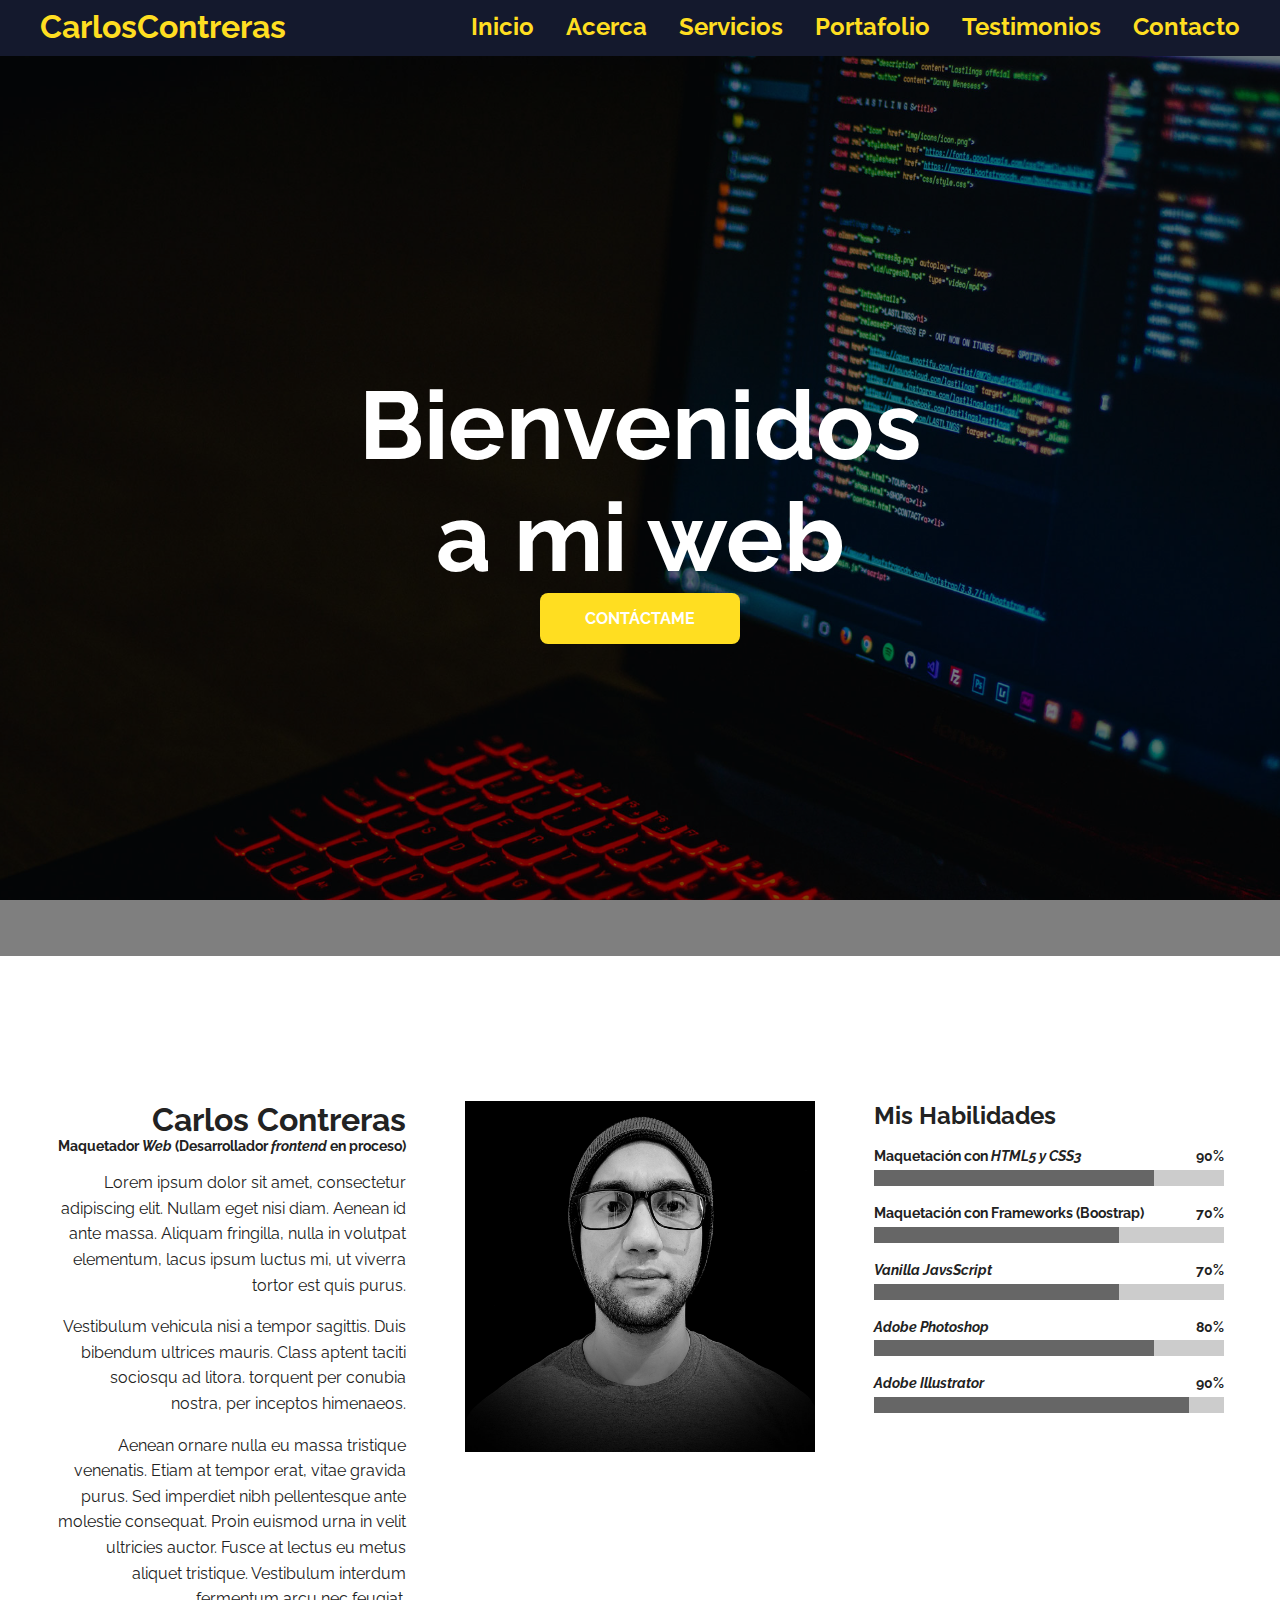
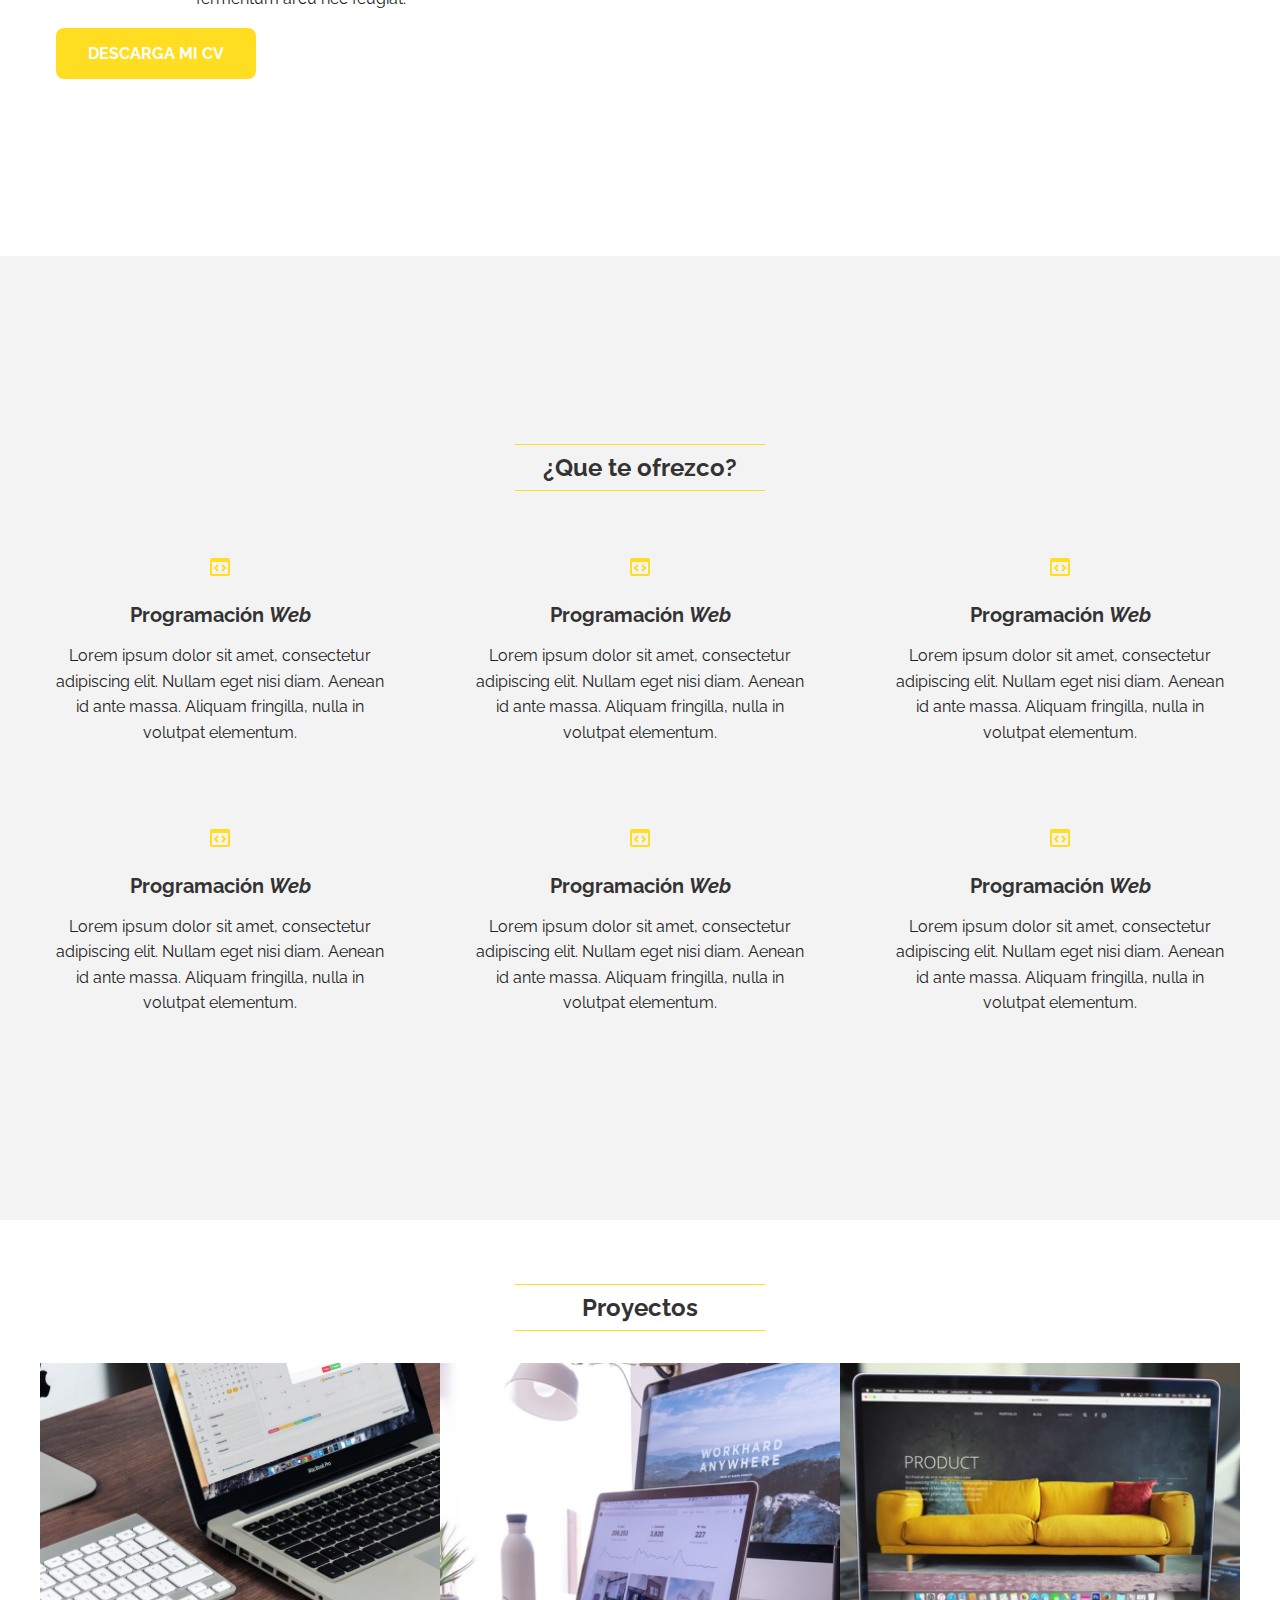
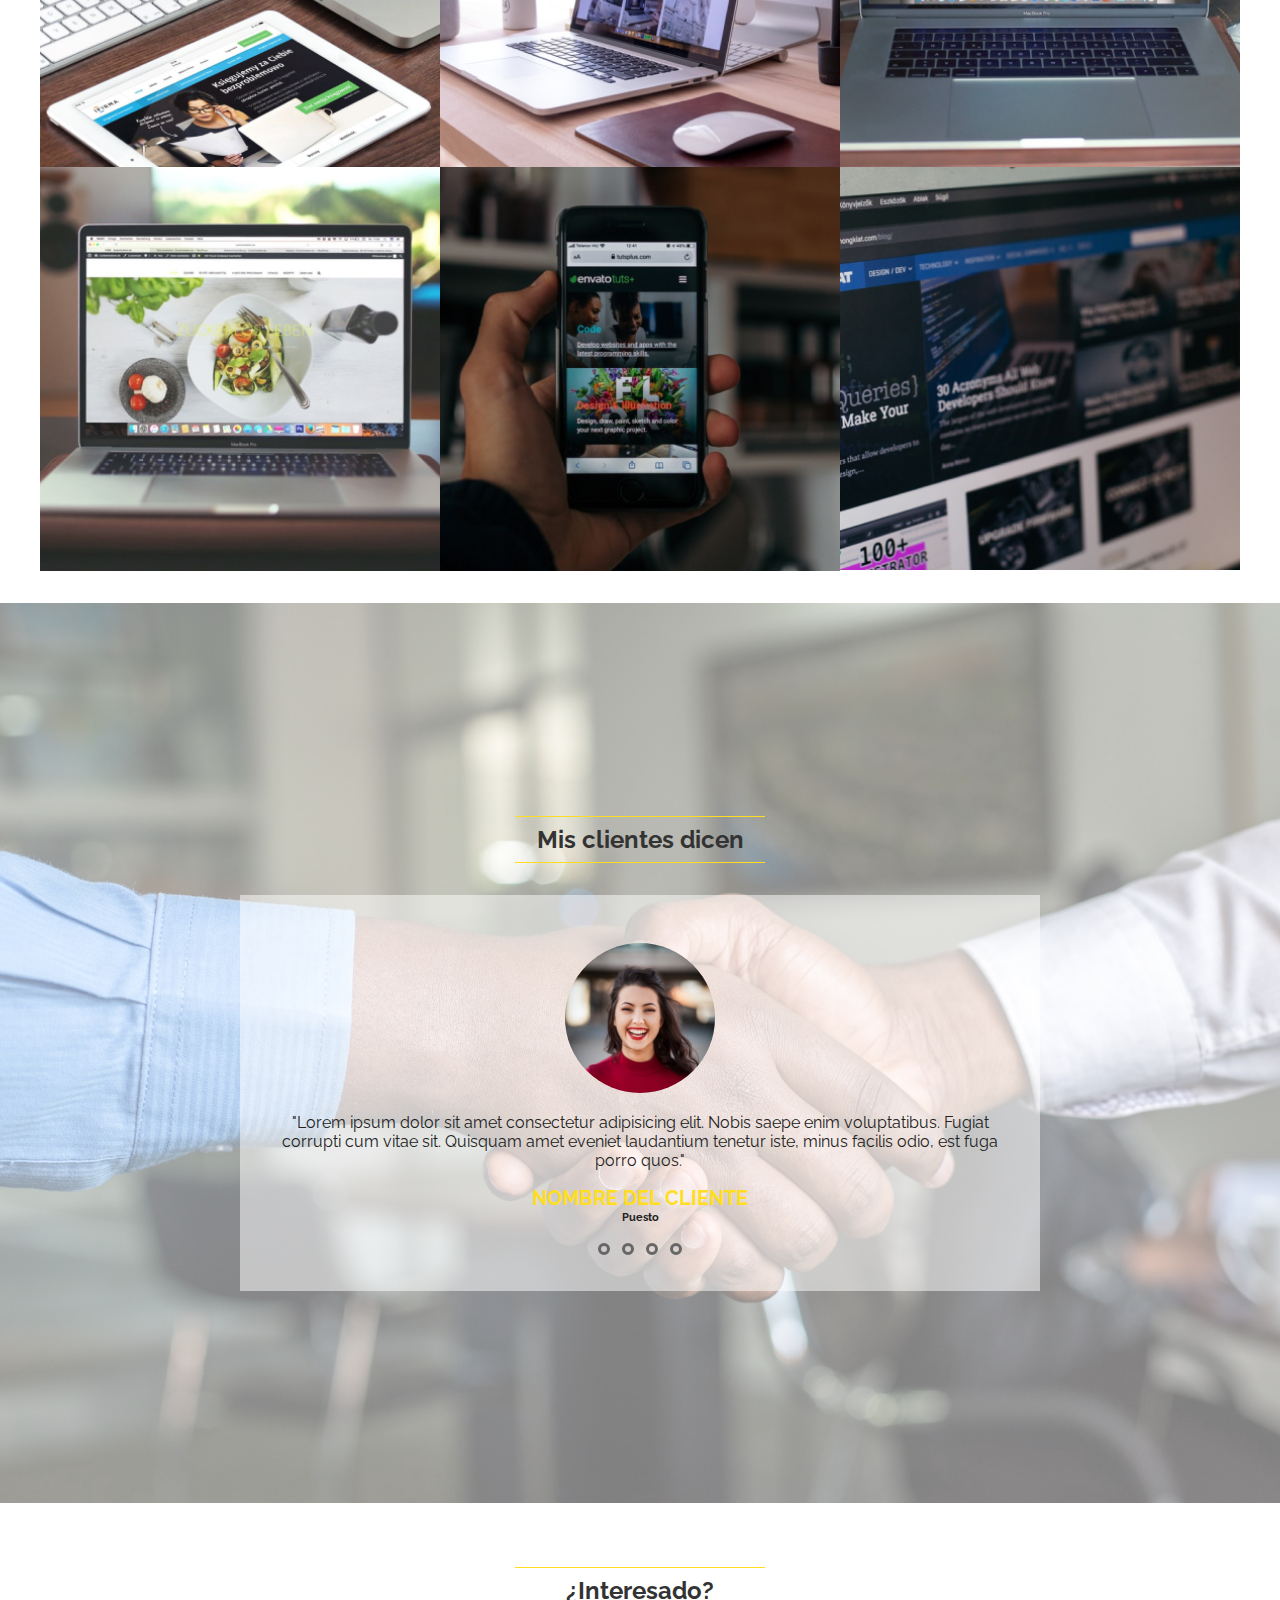
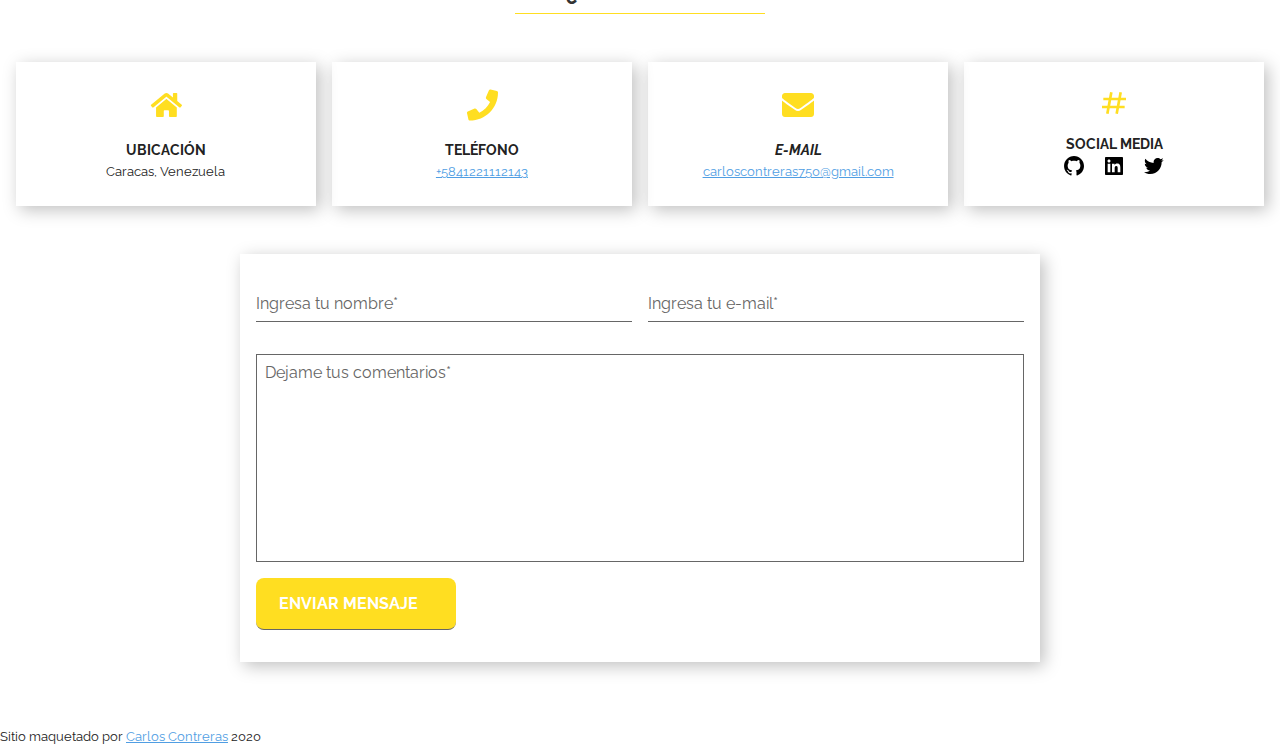
<file: portafolio-cv/index.htm>
<!DOCTYPE html>
<html lang="es">

<head>
    <meta charset="UTF-8">
    <meta name="viewport" content="width=device-width, initial-scale=1.0">

    <link rel="stylesheet" href="style.css">
    <title>Portafolio CV - Carlos Contreras</title>
    <meta name="description"
        content="Hola bienvenidos a mi Portafolio Profesional, soy Carlos Contreras, Desarrollador Web">
    <link rel="canonical" href="https://carlosecontrer.github.io/taller-maquetacion/portafolio-cv">
    <link rel="favicon" href="https://carlosecontrer.github.io/taller-maquetacion/portafolio-cv/assets/favicon.png">
    <link rel="apple-touch-icon"
        href="https://carlosecontrer.github.io/taller-maquetacion/portafolio-cv/assets/favicon.png">
    <meta name="theme-color" content="#ffde21">
    <meta name="twitter:card" content="summary">
    <meta property="og:type" content="website">
    <meta property="og:title" name="twitter:title" content="Portafolio CV - jonmircha">
    <meta property="og:description" name="twitter:description"
        content="Hola bienvenid@ a mi Portafolio Profesional, soy Carlos Contreras, Desarrollador Web">
    <meta property="og:image" name="twitter:image"
        content="https://carlosecontrer.github.io/taller-maquetacion/portafolio-cv/assets/hero-image-home.jpg">
    <meta property="og:url" name="twitter:url"
        content="https://carlosecontrer.github.io/taller-maquetacion/portafolio-cv">
</head>

<body>
    <header class="header">
        <section class="container">
            <div class="logo">
                <a href="index.html">CarlosContreras</a>
            </div>
            <button class="menu-btn">
                <svg xmlns="http://www.w3.org/2000/svg" width="24" height="24" viewBox="0 0 24 24">
                    <path d="M4 6H20V8H4zM4 11H20V13H4zM4 16H20V18H4z"></path>
                </svg>

                <svg class="none" xmlns="http://www.w3.org/2000/svg" width="24" height="24" viewBox="0 0 24 24">
                    <path
                        d="M16.192 6.344L11.949 10.586 7.707 6.344 6.293 7.758 10.535 12 6.293 16.242 7.707 17.656 11.949 13.414 16.192 17.656 17.606 16.242 13.364 12 17.606 7.758z" />
                </svg>

            </button>
            <nav class="menu">
                <a href="#inicio">Inicio</a>
                <a href="#acerca">Acerca</a>
                <a href="#servicios">Servicios</a>
                <a href="#portafolio">Portafolio</a>
                <a href="#testimonios">Testimonios</a>
                <a href="#contacto">Contacto</a>
            </nav>
        </section>

    </header>
    <section id="inicio" class="home">
        <article class="hero-image" style="--hero-image:url('assets/hero-image-home.jpg'); --hero-attachment:fixed;">
            <!--en la etiqueta style se declaro la variable --image que solo tiene alcance para la clase donde fue decalrada!!!-->
            <!--el proposito de eso es reusar el comopnente que esta cerado en css Ingenioso!!-->
            <aside class="hero-image-opacity" style="--hero-opacity-color:var(--black-alpha-color)">
                <div class="hero-image-content">
                    <h2 class="hero-image-title" style="--hero-text-color:var(--white-color)">
                        Bienvenidos<br>a mi web

                    </h2>
                    <a href="#contacto" class="btn">CONTÁCTAME</a>
                </div>
            </aside>
        </article>
    </section>

    <section id="acerca" class="about section container full-lg-screen">
        <article>
            <aside class="text-center text-lg-right">
                <h1>Carlos Contreras</h1>
                <h5>Maquetador <i>Web</i> (Desarrollador <i>frontend</i> en proceso)</h5>
                <p>Lorem ipsum dolor sit amet, consectetur adipiscing elit. Nullam eget nisi diam. Aenean id ante massa.
                    Aliquam fringilla, nulla in volutpat elementum, lacus ipsum luctus mi, ut viverra tortor est quis
                    purus.</p>

                <p>Vestibulum vehicula nisi a tempor sagittis. Duis bibendum ultrices mauris. Class aptent taciti
                    sociosqu
                    ad litora. torquent per conubia nostra, per inceptos himenaeos.</p>

                <p>Aenean ornare nulla eu massa tristique venenatis. Etiam at tempor erat, vitae gravida purus. Sed
                    imperdiet nibh pellentesque ante molestie consequat. Proin euismod urna in velit ultricies auctor.
                    Fusce
                    at lectus eu metus aliquet tristique. Vestibulum interdum fermentum arcu nec feugiat.</p>
                <div class="text-center text-lg-left">
                    <a href="http://" target="_blank" rel="noopener noreferrer" class="btn">DESCARGA MI CV</a>
                </div>
            </aside>
        </article>
        <article>
            <img class="gray-scale" src="assets/carlosContreras.jpg" alt="Carlos Contreras">
        </article>
        <article>
            <h2 class="text-center text-lg-left">Mis Habilidades</h2>
            <div class="progress">
                <p>
                    <b>Maquetación con <i> HTML5 y CSS3</i></b>
                    <b>90%</b>
                </p>
                <progress value="80" min="0" max="100"></progress>
            </div>
            <div class="progress">
                <p>
                    <b>Maquetación con Frameworks (Boostrap)</i></b>
                    <b>70%</b>
                </p>

                <progress value="70" min="0" max="100"></progress>
            </div>
            <div class="progress">
                <p><b> <i>Vanilla JavsScript</i></b>
                    <b>70%</b>
                </p>

                <progress value="70" min="0" max="100"></progress>
            </div>
            <div class="progress">
                <p><b> <i>Adobe Photoshop</i></b>
                    <b>80%</b>
                </p>

                <progress value="80" min="0" max="100"></progress>
            </div>
            <div class="progress">
                <p><b> <i>Adobe Illustrator</i></b>
                    <b>90%</b>
                </p>

                <progress value="90" min="0" max="100"></progress>
            </div>
        </article>
    </section>
    <section id="servicios" class="services section bg-gray-light ">
        <div class="container full-lg-screen">
            <h2 class="section-title">
                ¿Que te ofrezco?
            </h2>
            <article class="service-card">
                <svg xmlns="http://www.w3.org/2000/svg" width="24" height="24" viewBox="0 0 24 24">
                    <path
                        d="M20,3H4C2.897,3,2,3.897,2,5v14c0,1.103,0.897,2,2,2h16c1.103,0,2-0.897,2-2V5C22,3.897,21.103,3,20,3z M4,19V7h16 l0.002,12H4z" />
                    <path
                        d="M9.293 9.293L5.586 13 9.293 16.707 10.707 15.293 8.414 13 10.707 10.707zM14.707 9.293L13.293 10.707 15.586 13 13.293 15.293 14.707 16.707 18.414 13z" />
                </svg>
                <h3>Programación <i>Web</i></h3>
                <p>Lorem ipsum dolor sit amet, consectetur adipiscing elit. Nullam eget nisi diam. Aenean id ante massa.
                    Aliquam fringilla, nulla in volutpat elementum.</p>
            </article>
            <article class="service-card">
                <svg xmlns="http://www.w3.org/2000/svg" width="24" height="24" viewBox="0 0 24 24">
                    <path
                        d="M20,3H4C2.897,3,2,3.897,2,5v14c0,1.103,0.897,2,2,2h16c1.103,0,2-0.897,2-2V5C22,3.897,21.103,3,20,3z M4,19V7h16 l0.002,12H4z" />
                    <path
                        d="M9.293 9.293L5.586 13 9.293 16.707 10.707 15.293 8.414 13 10.707 10.707zM14.707 9.293L13.293 10.707 15.586 13 13.293 15.293 14.707 16.707 18.414 13z" />
                </svg>
                <h3>Programación <i>Web</i></h3>
                <p>Lorem ipsum dolor sit amet, consectetur adipiscing elit. Nullam eget nisi diam. Aenean id ante massa.
                    Aliquam fringilla, nulla in volutpat elementum.</p>
            </article>
            <article class="service-card">
                <svg xmlns="http://www.w3.org/2000/svg" width="24" height="24" viewBox="0 0 24 24">
                    <path
                        d="M20,3H4C2.897,3,2,3.897,2,5v14c0,1.103,0.897,2,2,2h16c1.103,0,2-0.897,2-2V5C22,3.897,21.103,3,20,3z M4,19V7h16 l0.002,12H4z" />
                    <path
                        d="M9.293 9.293L5.586 13 9.293 16.707 10.707 15.293 8.414 13 10.707 10.707zM14.707 9.293L13.293 10.707 15.586 13 13.293 15.293 14.707 16.707 18.414 13z" />
                </svg>
                <h3>Programación <i>Web</i></h3>
                <p>Lorem ipsum dolor sit amet, consectetur adipiscing elit. Nullam eget nisi diam. Aenean id ante massa.
                    Aliquam fringilla, nulla in volutpat elementum.</p>
            </article>
            <article class="service-card">
                <svg xmlns="http://www.w3.org/2000/svg" width="24" height="24" viewBox="0 0 24 24">
                    <path
                        d="M20,3H4C2.897,3,2,3.897,2,5v14c0,1.103,0.897,2,2,2h16c1.103,0,2-0.897,2-2V5C22,3.897,21.103,3,20,3z M4,19V7h16 l0.002,12H4z" />
                    <path
                        d="M9.293 9.293L5.586 13 9.293 16.707 10.707 15.293 8.414 13 10.707 10.707zM14.707 9.293L13.293 10.707 15.586 13 13.293 15.293 14.707 16.707 18.414 13z" />
                </svg>
                <h3>Programación <i>Web</i></h3>
                <p>Lorem ipsum dolor sit amet, consectetur adipiscing elit. Nullam eget nisi diam. Aenean id ante massa.
                    Aliquam fringilla, nulla in volutpat elementum.</p>
            </article>
            <article class="service-card">
                <svg xmlns="http://www.w3.org/2000/svg" width="24" height="24" viewBox="0 0 24 24">
                    <path
                        d="M20,3H4C2.897,3,2,3.897,2,5v14c0,1.103,0.897,2,2,2h16c1.103,0,2-0.897,2-2V5C22,3.897,21.103,3,20,3z M4,19V7h16 l0.002,12H4z" />
                    <path
                        d="M9.293 9.293L5.586 13 9.293 16.707 10.707 15.293 8.414 13 10.707 10.707zM14.707 9.293L13.293 10.707 15.586 13 13.293 15.293 14.707 16.707 18.414 13z" />
                </svg>
                <h3>Programación <i>Web</i></h3>
                <p>Lorem ipsum dolor sit amet, consectetur adipiscing elit. Nullam eget nisi diam. Aenean id ante massa.
                    Aliquam fringilla, nulla in volutpat elementum.</p>
            </article>
            <article class="service-card">
                <svg xmlns="http://www.w3.org/2000/svg" width="24" height="24" viewBox="0 0 24 24">
                    <path
                        d="M20,3H4C2.897,3,2,3.897,2,5v14c0,1.103,0.897,2,2,2h16c1.103,0,2-0.897,2-2V5C22,3.897,21.103,3,20,3z M4,19V7h16 l0.002,12H4z" />
                    <path
                        d="M9.293 9.293L5.586 13 9.293 16.707 10.707 15.293 8.414 13 10.707 10.707zM14.707 9.293L13.293 10.707 15.586 13 13.293 15.293 14.707 16.707 18.414 13z" />
                </svg>
                <h3>Programación <i>Web</i></h3>
                <p>Lorem ipsum dolor sit amet, consectetur adipiscing elit. Nullam eget nisi diam. Aenean id ante massa.
                    Aliquam fringilla, nulla in volutpat elementum.</p>
            </article>

        </div>
    </section>
    <section id="portafolio" class="portfolio section">
        <div class="container">
            <h2 class="section-title">
                Proyectos
            </h2>
            <a href="#trabajo-1" class="portfolio-card">
                <img src="assets/portfolio-1.jpg" alt="trabajo1">
                <aside class="portfolio-card-info">
                    <div>
                        <h3>Proyecto 1</h3>
                        <p>Lorem ipsum dolor sit amet consectetur adipisicing elit. Saepe dolor fugiat sequi atque vero
                            assumenda ea! Voluptates, ratione atque explicabo impedit distinctio facilis quaerat
                            accusamus
                            fugit, voluptas veniam voluptate ipsam.
                        </p>
                    </div>
                </aside>
            </a>
            <a href="#trabajo-2" class="portfolio-card">
                <img src="assets/portfolio-2.jpg" alt="trabajo2">
                <aside class="portfolio-card-info">
                    <div>
                        <h3>Proyecto 1</h3>
                        <p>Lorem ipsum dolor sit amet consectetur adipisicing elit. Saepe dolor fugiat sequi atque vero
                            assumenda ea! Voluptates, ratione atque explicabo impedit distinctio facilis quaerat
                            accusamus
                            fugit, voluptas veniam voluptate ipsam.
                        </p>
                    </div>
                </aside>
            </a>
            <a href="#trabajo-3" class="portfolio-card">
                <img src="assets/portfolio-3.jpg" alt="trabajo3">
                <aside class="portfolio-card-info">
                    <div>
                        <h3>Proyecto 1</h3>
                        <p>Lorem ipsum dolor sit amet consectetur adipisicing elit. Saepe dolor fugiat sequi atque vero
                            assumenda ea! Voluptates, ratione atque explicabo impedit distinctio facilis quaerat
                            accusamus
                            fugit, voluptas veniam voluptate ipsam.
                        </p>
                    </div>
                </aside>
            </a>
            <a href="#trabajo-4" class="portfolio-card">
                <img src="assets/portfolio-4.jpg" alt="trabajo4">
                <aside class="portfolio-card-info">
                    <div>
                        <h3>Proyecto 1</h3>
                        <p>Lorem ipsum dolor sit amet consectetur adipisicing elit. Saepe dolor fugiat sequi atque vero
                            assumenda ea! Voluptates, ratione atque explicabo impedit distinctio facilis quaerat
                            accusamus
                            fugit, voluptas veniam voluptate ipsam.
                        </p>
                    </div>
                </aside>
            </a>
            <a href="#trabajo-5" class="portfolio-card">
                <img src="assets/portfolio-5.jpg" alt="trabajo5">
                <aside class="portfolio-card-info">
                    <div>
                        <h3>Proyecto 1</h3>
                        <p>Lorem ipsum dolor sit amet consectetur adipisicing elit. Saepe dolor fugiat sequi atque vero
                            assumenda ea! Voluptates, ratione atque explicabo impedit distinctio facilis quaerat
                            accusamus
                            fugit, voluptas veniam voluptate ipsam.
                        </p>
                    </div>
                </aside>
            </a>
            <a href="#trabajo-6" class="portfolio-card">
                <img src="assets/portfolio-6.jpg" alt="trabajo6">
                <aside class="portfolio-card-info">
                    <div>
                        <h3>Proyecto 1</h3>
                        <p>Lorem ipsum dolor sit amet consectetur adipisicing elit. Saepe dolor fugiat sequi atque vero
                            assumenda ea! Voluptates, ratione atque explicabo impedit distinctio facilis quaerat
                            accusamus
                            fugit, voluptas veniam voluptate ipsam.
                        </p>
                    </div>
                </aside>
            </a>
        </div>
    </section>
    <article class="modal" id="trabajo-1">
        <div class="modal-content">
            <a href="#close" class="modal-close"><svg xmlns="http://www.w3.org/2000/svg" width="24" height="24"
                    viewBox="0 0 24 24">
                    <path
                        d="M12,2C6.486,2,2,6.486,2,12s4.486,10,10,10s10-4.486,10-10S17.514,2,12,2z M16.207,14.793l-1.414,1.414L12,13.414 l-2.793,2.793l-1.414-1.414L10.586,12L7.793,9.207l1.414-1.414L12,10.586l2.793-2.793l1.414,1.414L13.414,12L16.207,14.793z" />
                </svg></a>
            <article class="portofio-modal">
                <img src="assets/portfolio-1.jpg" alt="trabajo1">
                <div class="portfolio-info">
                    <h3>Nombre del Proyecto 1</h3>
                    <p>Lorem ipsum dolor, sit amet consectetur adipisicing elit. Alias eos rem exercitationem, qui
                        distinctio eius id adipisci consectetur dolorum quia autem iure, sed ullam, tempora harum. Ad
                        excepturi asperiores fugit!</p>
                    <aside class="portfolio-details">
                        <small><b>CLIENTE</b></small>
                        <small>Lorem Ipsum</small>
                        <small><b>FECHA</b></small>
                        <small>03/01/2021</small>
                        <small><b>TIPO DE PROYECTO</b></small>
                        <small>Maquetación Web</small>
                        <small><b>ENLACE</b></small>
                        <small><a href="#" target="_blank" rel="noopener noreferrer">Enlace del Proyecto</a></small>
                    </aside>
                </div>
            </article>
        </div>
    </article>

    <article class="modal" id="trabajo-2">
        <div class="modal-content">
            <a href="#close" class="modal-close"><svg xmlns="http://www.w3.org/2000/svg" width="24" height="24"
                    viewBox="0 0 24 24">
                    <path
                        d="M12,2C6.486,2,2,6.486,2,12s4.486,10,10,10s10-4.486,10-10S17.514,2,12,2z M16.207,14.793l-1.414,1.414L12,13.414 l-2.793,2.793l-1.414-1.414L10.586,12L7.793,9.207l1.414-1.414L12,10.586l2.793-2.793l1.414,1.414L13.414,12L16.207,14.793z" />
                </svg></a>
            <article class="portofio-modal">
                <img src="assets/portfolio-2.jpg" alt="trabajo1">
                <div class="portfolio-info">
                    <h3>Nombre del Proyecto 2</h3>
                    <p>Lorem ipsum dolor, sit amet consectetur adipisicing elit. Alias eos rem exercitationem, qui
                        distinctio eius id adipisci consectetur dolorum quia autem iure, sed ullam, tempora harum. Ad
                        excepturi asperiores fugit!</p>
                    <aside class="portfolio-details">
                        <small><b>CLIENTE</b></small>
                        <small>Lorem Ipsum</small>
                        <small><b>FECHA</b></small>
                        <small>03/01/2021</small>
                        <small><b>TIPO DE PROYECTO</b></small>
                        <small>Maquetación Web</small>
                        <small><b>ENLACE</b></small>
                        <small><a href="#" target="_blank" rel="noopener noreferrer">Enlace del Proyecto</a></small>
                    </aside>
                </div>
            </article>
        </div>
    </article>

    <article class="modal" id="trabajo-3" 4>
        <div class="modal-content">
            <a href="#close" class="modal-close"><svg xmlns="http://www.w3.org/2000/svg" width="24" height="24"
                    viewBox="0 0 24 24">
                    <path
                        d="M12,2C6.486,2,2,6.486,2,12s4.486,10,10,10s10-4.486,10-10S17.514,2,12,2z M16.207,14.793l-1.414,1.414L12,13.414 l-2.793,2.793l-1.414-1.414L10.586,12L7.793,9.207l1.414-1.414L12,10.586l2.793-2.793l1.414,1.414L13.414,12L16.207,14.793z" />
                </svg></a>
            <article class="portofio-modal">
                <img src="assets/portfolio-3.jpg" alt="trabajo3">
                <div class="portfolio-info">
                    <h3>Nombre del Proyecto 3</h3>
                    <p>Lorem ipsum dolor, sit amet consectetur adipisicing elit. Alias eos rem exercitationem, qui
                        distinctio eius id adipisci consectetur dolorum quia autem iure, sed ullam, tempora harum. Ad
                        excepturi asperiores fugit!</p>
                    <aside class="portfolio-details">
                        <small><b>CLIENTE</b></small>
                        <small>Lorem Ipsum</small>
                        <small><b>FECHA</b></small>
                        <small>03/01/2021</small>
                        <small><b>TIPO DE PROYECTO</b></small>
                        <small>Maquetación Web</small>
                        <small><b>ENLACE</b></small>
                        <small><a href="#" target="_blank" rel="noopener noreferrer">Enlace del Proyecto</a></small>
                    </aside>
                </div>
            </article>
        </div>
    </article>

    <article class="modal" id="trabajo-4">
        <div class="modal-content">
            <a href="#close" class="modal-close"><svg xmlns="http://www.w3.org/2000/svg" width="24" height="24"
                    viewBox="0 0 24 24">
                    <path
                        d="M12,2C6.486,2,2,6.486,2,12s4.486,10,10,10s10-4.486,10-10S17.514,2,12,2z M16.207,14.793l-1.414,1.414L12,13.414 l-2.793,2.793l-1.414-1.414L10.586,12L7.793,9.207l1.414-1.414L12,10.586l2.793-2.793l1.414,1.414L13.414,12L16.207,14.793z" />
                </svg></a>
            <article class="portofio-modal">
                <img src="assets/portfolio-4.jpg" alt="trabajo4">
                <div class="portfolio-info">
                    <h3>Nombre del Proyecto 4</h3>
                    <p>Lorem ipsum dolor, sit amet consectetur adipisicing elit. Alias eos rem exercitationem, qui
                        distinctio eius id adipisci consectetur dolorum quia autem iure, sed ullam, tempora harum. Ad
                        excepturi asperiores fugit!</p>
                    <aside class="portfolio-details">
                        <small><b>CLIENTE</b></small>
                        <small>Lorem Ipsum</small>
                        <small><b>FECHA</b></small>
                        <small>03/01/2021</small>
                        <small><b>TIPO DE PROYECTO</b></small>
                        <small>Maquetación Web</small>
                        <small><b>ENLACE</b></small>
                        <small><a href="#" target="_blank" rel="noopener noreferrer">Enlace del Proyecto</a></small>
                    </aside>
                </div>
            </article>
        </div>
    </article>

    <article class="modal" id="trabajo-5">
        <div class="modal-content">
            <a href="#close" class="modal-close"><svg xmlns="http://www.w3.org/2000/svg" width="24" height="24"
                    viewBox="0 0 24 24">
                    <path
                        d="M12,2C6.486,2,2,6.486,2,12s4.486,10,10,10s10-4.486,10-10S17.514,2,12,2z M16.207,14.793l-1.414,1.414L12,13.414 l-2.793,2.793l-1.414-1.414L10.586,12L7.793,9.207l1.414-1.414L12,10.586l2.793-2.793l1.414,1.414L13.414,12L16.207,14.793z" />
                </svg></a>
            <article class="portofio-modal">
                <img src="assets/portfolio-5.jpg" alt="trabajo5">
                <div class="portfolio-info">
                    <h3>Nombre del Proyecto 5</h3>
                    <p>Lorem ipsum dolor, sit amet consectetur adipisicing elit. Alias eos rem exercitationem, qui
                        distinctio eius id adipisci consectetur dolorum quia autem iure, sed ullam, tempora harum. Ad
                        excepturi asperiores fugit!</p>
                    <aside class="portfolio-details">
                        <small><b>CLIENTE</b></small>
                        <small>Lorem Ipsum</small>
                        <small><b>FECHA</b></small>
                        <small>03/01/2021</small>
                        <small><b>TIPO DE PROYECTO</b></small>
                        <small>Maquetación Web</small>
                        <small><b>ENLACE</b></small>
                        <small><a href="#" target="_blank" rel="noopener noreferrer">Enlace del Proyecto</a></small>
                    </aside>
                </div>
            </article>
        </div>
    </article>

    <article class="modal" id="trabajo-6">
        <div class="modal-content">
            <a href="#close" class="modal-close"><svg xmlns="http://www.w3.org/2000/svg" width="24" height="24"
                    viewBox="0 0 24 24">
                    <path
                        d="M12,2C6.486,2,2,6.486,2,12s4.486,10,10,10s10-4.486,10-10S17.514,2,12,2z M16.207,14.793l-1.414,1.414L12,13.414 l-2.793,2.793l-1.414-1.414L10.586,12L7.793,9.207l1.414-1.414L12,10.586l2.793-2.793l1.414,1.414L13.414,12L16.207,14.793z" />
                </svg></a>
            <article class="portofio-modal">
                <img src="assets/portfolio-6.jpg" alt="trabajo6">
                <div class="portfolio-info">
                    <h3>Nombre del Proyecto 6</h3>
                    <p>Lorem ipsum dolor, sit amet consectetur adipisicing elit. Alias eos rem exercitationem, qui
                        distinctio eius id adipisci consectetur dolorum quia autem iure, sed ullam, tempora harum. Ad
                        excepturi asperiores fugit!</p>
                    <aside class="portfolio-details">
                        <small><b>CLIENTE</b></small>
                        <small>Lorem Ipsum</small>
                        <small><b>FECHA</b></small>
                        <small>03/01/2021</small>
                        <small><b>TIPO DE PROYECTO</b></small>
                        <small>Maquetación Web</small>
                        <small><b>ENLACE</b></small>
                        <small><a href="#" target="_blank" rel="noopener noreferrer">Enlace del Proyecto</a></small>
                    </aside>
                </div>
            </article>
        </div>
    </article>

    <section id="testimonios" class="testimonials">
        <article class="hero-image"
            style="--hero-image:url('assets/hero-image-customers.jpg'); --hero-attachment:scroll;">
            <aside class="hero-image-opacity" style="--hero-opacity-color:var(--white-alpha-color)">
                <div class="hero-image-content">
                    <div class="container">
                        <h2 class="section-title">Mis clientes dicen</h2>
                        <article class="carousel" style="--carousel-bg-color:var(--white-alpha-color)">
                            <input type="radio" name="slides" id="slide-1" checked>
                            <input type="radio" name="slides" id="slide-2">
                            <input type="radio" name="slides" id="slide-3">
                            <input type="radio" name="slides" id="slide-4">

                            <ul class="slides">
                                <li class="slide">
                                    <img src="assets/customer-1.jpg" alt="Cliente 1" class="avatar">
                                    <blockquote>"Lorem ipsum dolor sit amet consectetur adipisicing elit. Nobis saepe
                                        enim voluptatibus. Fugiat corrupti cum vitae sit. Quisquam amet eveniet
                                        laudantium tenetur iste, minus facilis odio, est fuga porro quos."</blockquote>
                                    <h3 class="text-first-color">NOMBRE DEL CLIENTE</h3>
                                    <h6>Puesto</h6>
                                </li>
                                <li class="slide">
                                    <img src="assets/customer-2.jpg" alt="Cliente 2" class="avatar">
                                    <blockquote>"Lorem ipsum dolor sit amet consectetur adipisicing elit. Nobis saepe
                                        enim voluptatibus. Fugiat corrupti cum vitae sit. Quisquam amet eveniet
                                        laudantium tenetur iste, minus facilis odio, est fuga porro quos."</blockquote>
                                    <h3 class="text-first-color">NOMBRE DEL CLIENTE</h3>
                                    <h6>Puesto</h6>
                                </li>
                                <li class="slide">
                                    <img src="assets/customer-1.jpg" alt="Cliente 3" class="avatar">
                                    <blockquote>"Lorem ipsum dolor sit amet consectetur adipisicing elit. Nobis saepe
                                        enim voluptatibus. Fugiat corrupti cum vitae sit. Quisquam amet eveniet
                                        laudantium tenetur iste, minus facilis odio, est fuga porro quos."</blockquote>
                                    <h3 class="text-first-color">NOMBRE DEL CLIENTE</h3>
                                    <h6>Puesto</h6>
                                </li>
                                <li class="slide">
                                    <img src="assets/customer-2.jpg" alt="Cliente 4" class="avatar">
                                    <blockquote>"Lorem ipsum dolor sit amet consectetur adipisicing elit. Nobis saepe
                                        enim voluptatibus. Fugiat corrupti cum vitae sit. Quisquam amet eveniet
                                        laudantium tenetur iste, minus facilis odio, est fuga porro quos."</blockquote>
                                    <h3 class="text-first-color">NOMBRE DEL CLIENTE</h3>
                                    <h6>Puesto</h6>
                                </li>

                            </ul>

                            <aside class="slide-nav">
                                <label for="slide-1" id="dot-1"></label>
                                <label for="slide-2" id="dot-2"></label>
                                <label for="slide-3" id="dot-3"></label>
                                <label for="slide-4" id="dot-4"></label>
                            </aside>

                        </article>
                    </div>
                </div>
            </aside>
        </article>

    </section>
    <section id="contacto" class="contact section">
        <div class="container">
            <h2 class="section-title">¿Interesado?</h2>
        </div>
        <article class="contact-cards">
            <aside class="contact-card box-shadow-1">
                <svg width="37" height="28" viewBox="0 0 37 28" fill="none" xmlns="http://www.w3.org/2000/svg">
                    <path
                        d="M18.5 7.3125L7 16.8125V27C7 27.5625 7.4375 28 8 28H15C15.5 28 15.9375 27.5625 15.9375 27V21C15.9375 20.5 16.4375 20 16.9375 20H20.9375C21.5 20 21.9375 20.5 21.9375 21V27C21.9375 27.5625 22.4375 28 22.9375 28H30C30.5 28 31 27.5625 31 27V16.75L19.4375 7.3125C19.3125 7.1875 19.125 7.125 19 7.125C18.8125 7.125 18.625 7.1875 18.5 7.3125ZM36.6875 13.75L31.5 9.4375V0.8125C31.5 0.375 31.125 0.0625 30.75 0.0625H27.25C26.8125 0.0625 26.5 0.375 26.5 0.8125V5.3125L20.875 0.6875C20.375 0.3125 19.6875 0.0625 19 0.0625C18.25 0.0625 17.5625 0.3125 17.0625 0.6875L1.25 13.75C1.0625 13.875 0.9375 14.125 0.9375 14.3125C0.9375 14.5 1.0625 14.6875 1.125 14.8125L2.75 16.75C2.875 16.9375 3.0625 17 3.3125 17C3.5 17 3.6875 16.9375 3.8125 16.8125L18.5 4.75C18.625 4.625 18.8125 4.5625 19 4.5625C19.125 4.5625 19.3125 4.625 19.4375 4.75L34.125 16.8125C34.25 16.9375 34.4375 17 34.625 17C34.875 17 35.0625 16.9375 35.1875 16.75L36.8125 14.8125C36.9375 14.6875 37 14.5 37 14.3125C37 14.125 36.875 13.875 36.6875 13.75Z"
                        fill="#ffde21" />
                </svg>
                <h5>UBICACIÓN</h5>
                <small>Caracas, Venezuela</small>
            </aside>
            <aside class="contact-card box-shadow-1">
                <svg width="33" height="32" viewBox="0 0 33 32" fill="none" xmlns="http://www.w3.org/2000/svg">
                    <path
                        d="M31.8125 1.5625L25.3125 0.0625C24.625 -0.125 23.875 0.25 23.5625 0.9375L20.5625 7.9375C20.3125 8.5625 20.5 9.25 21 9.6875L24.8125 12.8125C22.5625 17.5625 18.625 21.5625 13.75 23.875L10.625 20.0625C10.1875 19.5625 9.5 19.375 8.875 19.625L1.875 22.625C1.1875 22.9375 0.875 23.6875 1 24.375L2.5 30.875C2.6875 31.5625 3.25 32 4 32C20 32 33 19.0625 33 3C33 2.3125 32.5 1.75 31.8125 1.5625Z"
                        fill="#ffde21" />
                </svg>
                <h5>TELÉFONO</h5>
                <small><a href="tel:+584122112143">+5841221112143</a></small>
            </aside>
            <aside class="contact-card box-shadow-1">
                <svg width="32" height="24" viewBox="0 0 32 24" fill="none" xmlns="http://www.w3.org/2000/svg">
                    <path
                        d="M31.375 7.9375C29.9375 9.0625 28.125 10.4375 21.75 15.0625C20.5 16 18.1875 18.0625 16 18.0625C13.75 18.0625 11.5 16 10.1875 15.0625C3.8125 10.4375 2 9.0625 0.5625 7.9375C0.3125 7.75 0 7.9375 0 8.25V21C0 22.6875 1.3125 24 3 24H29C30.625 24 32 22.6875 32 21V8.25C32 7.9375 31.625 7.75 31.375 7.9375ZM16 16C17.4375 16.0625 19.5 14.1875 20.5625 13.4375C28.875 7.4375 29.5 6.875 31.375 5.375C31.75 5.125 32 4.6875 32 4.1875V3C32 1.375 30.625 0 29 0H3C1.3125 0 0 1.375 0 3V4.1875C0 4.6875 0.1875 5.125 0.5625 5.375C2.4375 6.875 3.0625 7.4375 11.375 13.4375C12.4375 14.1875 14.5 16.0625 16 16Z"
                        fill="#ffde21" />
                </svg>

                <h5><i>E-MAIL</i></h5>
                <small><a href="mailto:carloscontreras750@gmail.com">carloscontreras750@gmail.com</a></small>
            </aside>
            <aside class="contact-card box-shadow-1">
                <svg xmlns="http://www.w3.org/2000/svg" width="24" height="24" viewBox="0 0 24 24">
                    <path
                        d="M16.018,3.815L15.232,8h-4.966l0.716-3.815L9.018,3.815L8.232,8H4v2h3.857l-0.751,4H3v2h3.731l-0.714,3.805l1.965,0.369 L8.766,16h4.966l-0.714,3.805l1.965,0.369L15.766,16H20v-2h-3.859l0.751-4H21V8h-3.733l0.716-3.815L16.018,3.815z M14.106,14H9.141 l0.751-4h4.966L14.106,14z" />
                </svg>
                <h5>SOCIAL MEDIA</h5>
                <small class="social-media">
                    <!--GITHUB-->
                    <a href="http://" target="_blank" rel="noopener noreferrer">
                        <svg xmlns="http://www.w3.org/2000/svg" width="24" height="24" viewBox="0 0 24 24">
                            <path fill-rule="evenodd" clip-rule="evenodd"
                                d="M12.026,2c-5.509,0-9.974,4.465-9.974,9.974c0,4.406,2.857,8.145,6.821,9.465	c0.499,0.09,0.679-0.217,0.679-0.481c0-0.237-0.008-0.865-0.011-1.696c-2.775,0.602-3.361-1.338-3.361-1.338	c-0.452-1.152-1.107-1.459-1.107-1.459c-0.905-0.619,0.069-0.605,0.069-0.605c1.002,0.07,1.527,1.028,1.527,1.028	c0.89,1.524,2.336,1.084,2.902,0.829c0.091-0.645,0.351-1.085,0.635-1.334c-2.214-0.251-4.542-1.107-4.542-4.93	c0-1.087,0.389-1.979,1.024-2.675c-0.101-0.253-0.446-1.268,0.099-2.64c0,0,0.837-0.269,2.742,1.021	c0.798-0.221,1.649-0.332,2.496-0.336c0.849,0.004,1.701,0.115,2.496,0.336c1.906-1.291,2.742-1.021,2.742-1.021	c0.545,1.372,0.203,2.387,0.099,2.64c0.64,0.696,1.024,1.587,1.024,2.675c0,3.833-2.33,4.675-4.552,4.922	c0.355,0.308,0.675,0.916,0.675,1.846c0,1.334-0.012,2.41-0.012,2.737c0,0.267,0.178,0.577,0.687,0.479	C19.146,20.115,22,16.379,22,11.974C22,6.465,17.535,2,12.026,2z" />
                        </svg>
                    </a>
                    <!--LINKEDIN-->
                    <a href="http://" target="_blank" rel="noopener noreferrer">
                        <svg xmlns="http://www.w3.org/2000/svg" width="24" height="24" viewBox="0 0 24 24">
                            <path
                                d="M20,3H4C3.447,3,3,3.448,3,4v16c0,0.552,0.447,1,1,1h16c0.553,0,1-0.448,1-1V4C21,3.448,20.553,3,20,3z M8.339,18.337H5.667	v-8.59h2.672V18.337z M7.003,8.574c-0.856,0-1.548-0.694-1.548-1.548s0.691-1.548,1.548-1.548c0.854,0,1.548,0.693,1.548,1.548	S7.857,8.574,7.003,8.574z M18.338,18.337h-2.669V14.16c0-0.996-0.018-2.277-1.388-2.277c-1.39,0-1.601,1.086-1.601,2.207v4.248	h-2.667v-8.59h2.56v1.174h0.037c0.355-0.675,1.227-1.387,2.524-1.387c2.704,0,3.203,1.778,3.203,4.092V18.337z" />
                        </svg>
                    </a>
                    <!--TWITTER-->
                    <a href="http://" target="_blank" rel="noopener noreferrer">
                        <svg xmlns="http://www.w3.org/2000/svg" width="24" height="24" viewBox="0 0 24 24">
                            <path
                                d="M19.633,7.997c0.013,0.175,0.013,0.349,0.013,0.523c0,5.325-4.053,11.461-11.46,11.461c-2.282,0-4.402-0.661-6.186-1.809	c0.324,0.037,0.636,0.05,0.973,0.05c1.883,0,3.616-0.636,5.001-1.721c-1.771-0.037-3.255-1.197-3.767-2.793	c0.249,0.037,0.499,0.062,0.761,0.062c0.361,0,0.724-0.05,1.061-0.137c-1.847-0.374-3.23-1.995-3.23-3.953v-0.05	c0.537,0.299,1.16,0.486,1.82,0.511C3.534,9.419,2.823,8.184,2.823,6.787c0-0.748,0.199-1.434,0.548-2.032	c1.983,2.443,4.964,4.04,8.306,4.215c-0.062-0.3-0.1-0.611-0.1-0.923c0-2.22,1.796-4.028,4.028-4.028	c1.16,0,2.207,0.486,2.943,1.272c0.91-0.175,1.782-0.512,2.556-0.973c-0.299,0.935-0.936,1.721-1.771,2.22	c0.811-0.088,1.597-0.312,2.319-0.624C21.104,6.712,20.419,7.423,19.633,7.997z" />
                        </svg>
                    </a>
                </small>

            </aside>
        </article>
        <form action="" class="contact-form box-shadow-1">
            <input type="text" name="name" id="" placeholder="Ingresa tu nombre*"
                title="El campo solo acepta letras y espacios en blanco" pattern="^[A-Za-zÑñÁáÉéÍíÓóÚúÜü\s]+$" required>
            <input type="email" name="" id="" placeholder="Ingresa tu e-mail*" title="E-mail incorrecto"
                pattern="^[a-z0-9]+(\.[_a-z0-9]+)*@[a-z0-9-]+(\.[a-z0-9-]+)*(\.[a-z]{2,15})$" required>
            <textarea name="commnets" id="" cols="50" rows="10" placeholder="Dejame tus comentarios*"
                required></textarea>
            <div class="contact-form-loader text-center none">
                <img src="assets/loader.svg" alt="Enviando" class="">
            </div>
            <input class="btn" type="submit" value="ENVIAR MENSAJE">
        </form>


        <article id="gracias" class="modal">
            <div class="modal-content">
                <article class="contact-form-respond">
                    <h3>¡Muchas Gracias!
                        <br>
                        Por tus comentarios
                    </h3>
                    <svg xmlns="http://www.w3.org/2000/svg" width="24" height="24" viewBox="0 0 24 24">
                        <path d="M12,18c4,0,5-4,5-4H7C7,14,8,18,12,18z" />
                        <path
                            d="M12,2C6.486,2,2,6.486,2,12c0,5.514,4.486,10,10,10s10-4.486,10-10C22,6.486,17.514,2,12,2z M12,20c-4.411,0-8-3.589-8-8 s3.589-8,8-8s8,3.589,8,8S16.411,20,12,20z" />
                        <path
                            d="M13 12l2 .012C15.012 11.55 15.194 11 16 11s.988.55 1 1h2c0-1.206-.799-3-3-3S13 10.794 13 12zM8 11c.806 0 .988.55 1 1h2c0-1.206-.799-3-3-3s-3 1.794-3 3l2 .012C7.012 11.55 7.194 11 8 11z" />
                    </svg>

                </article>
            </div>
        </article>
    </section>
    <footer>
        <small>Sitio maquetado por <a href="http://" target="_blank" rel="noopener noreferrer">Carlos Contreras</a>
            2020</small>
    </footer>
    <script src="script.js" type="text/javascript"></script>
</body>

</html>
</file>
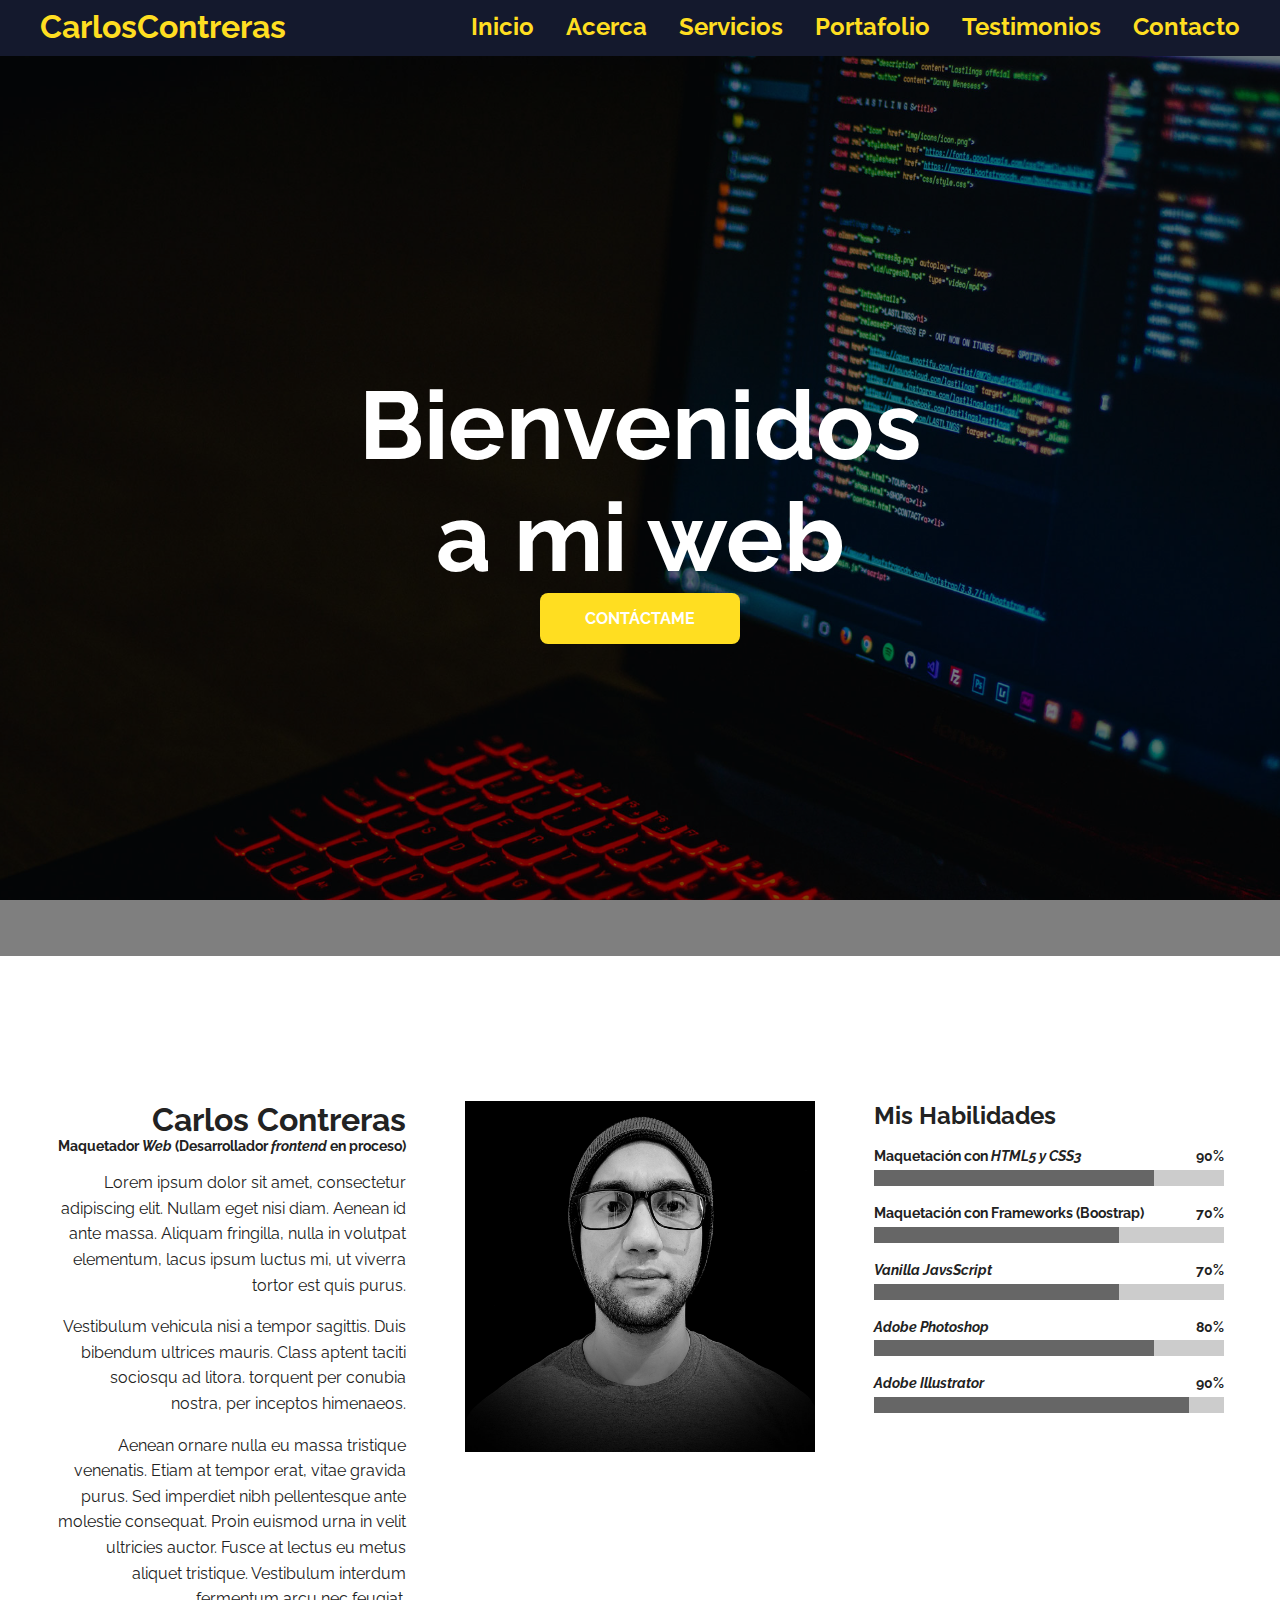
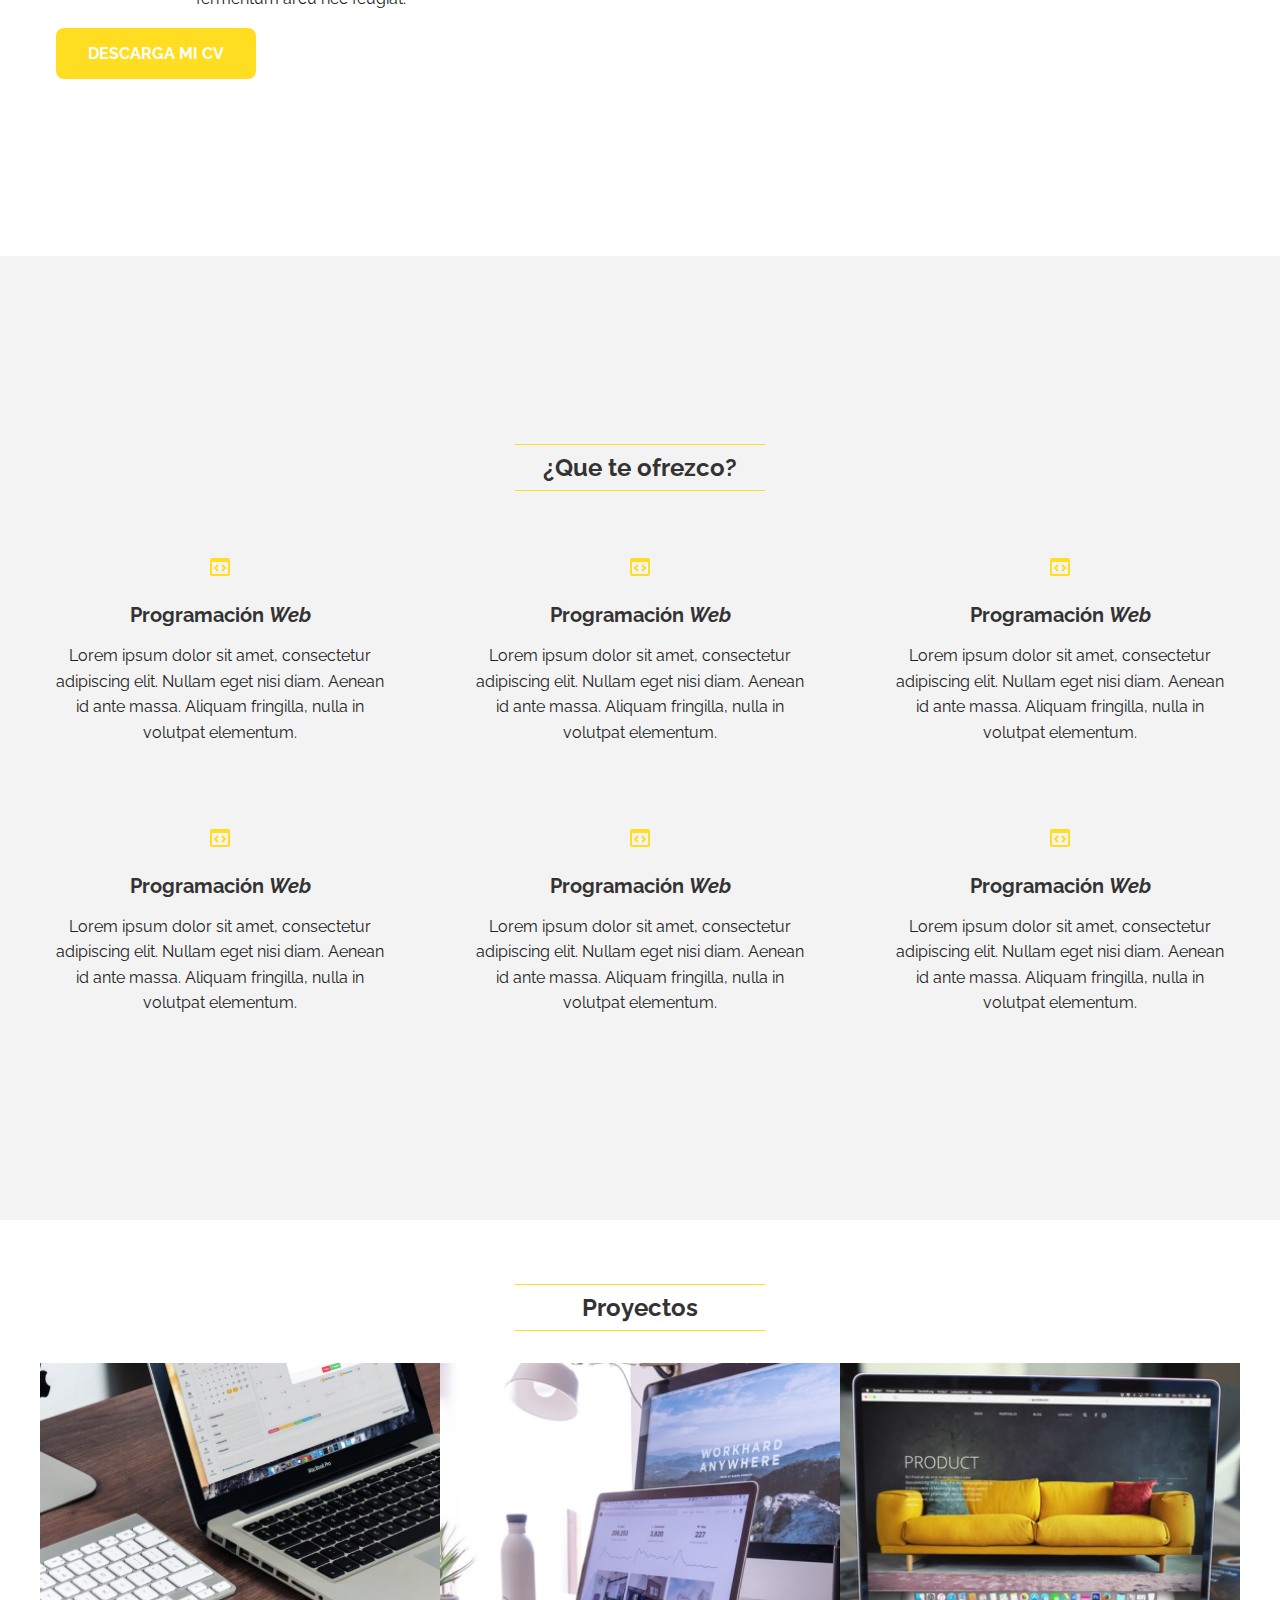
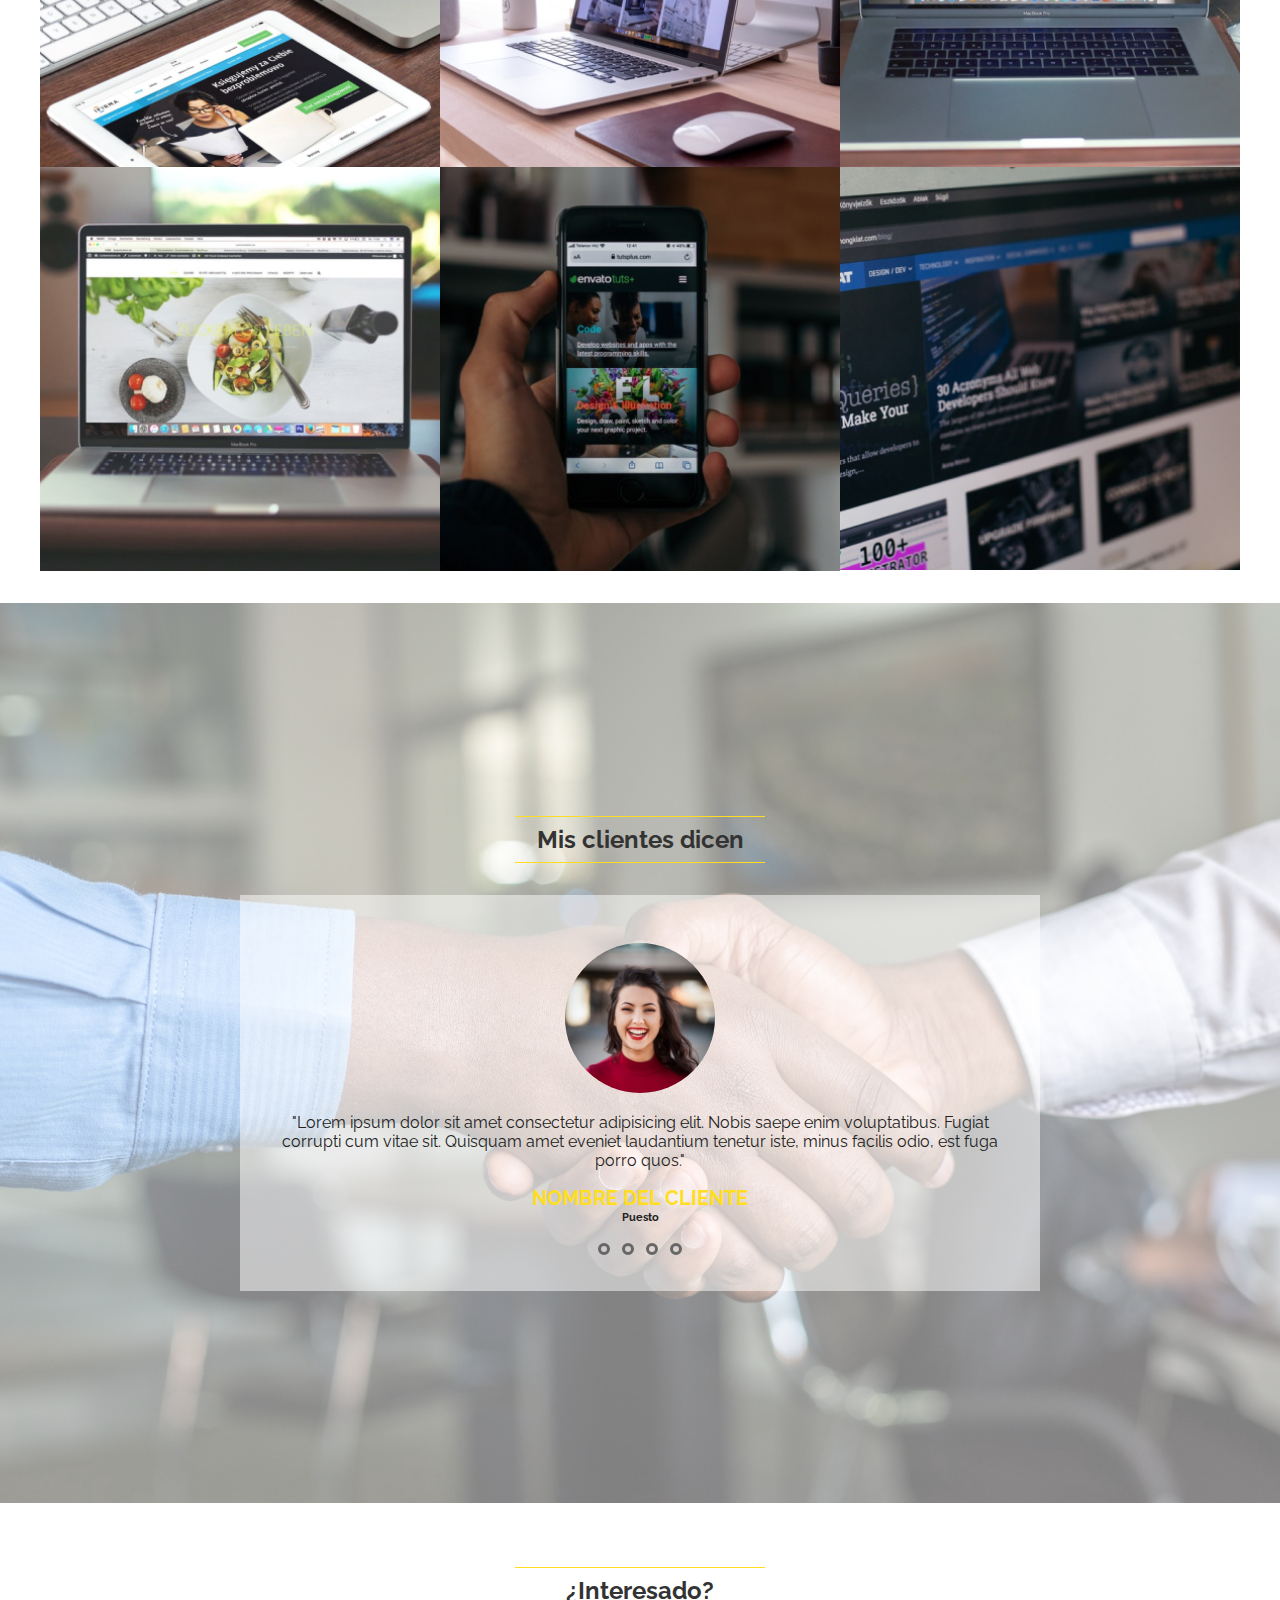
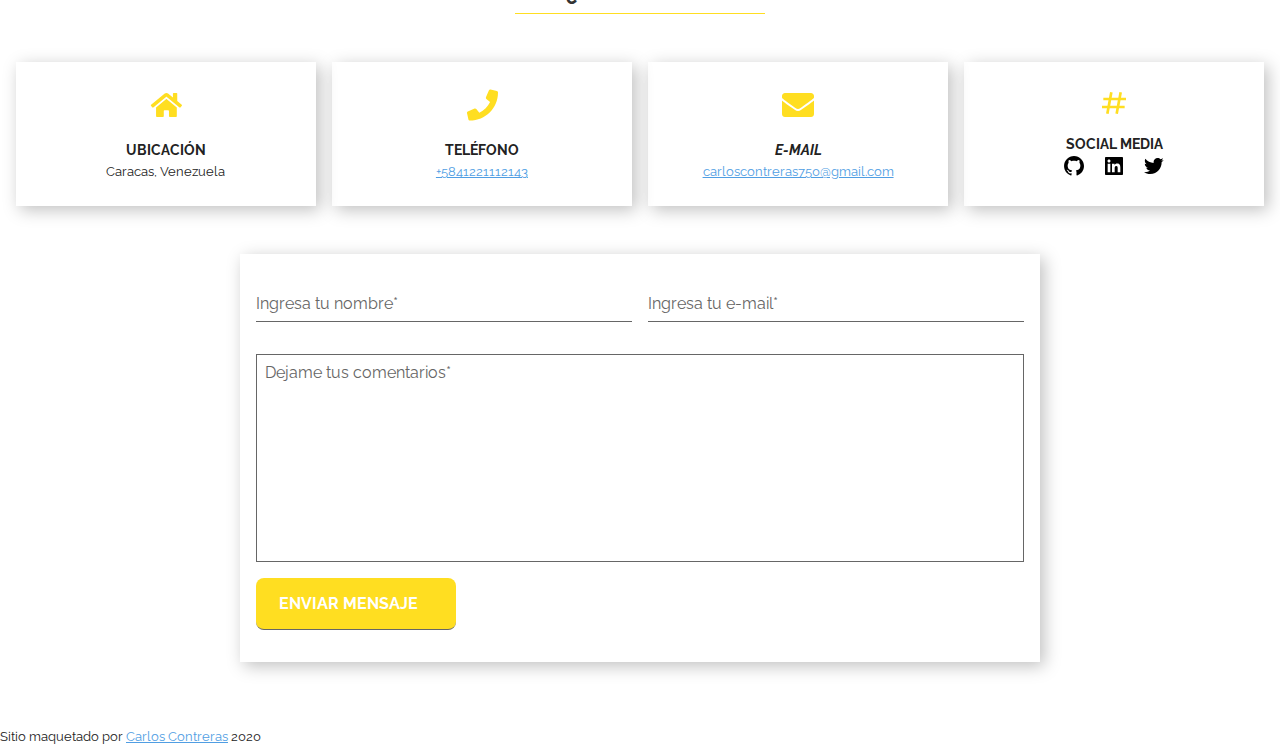
<file: portafolio-cv/index.html>
<!DOCTYPE html>
<html lang="es">

<head>
    <meta charset="UTF-8">
    <meta name="viewport" content="width=device-width, initial-scale=1.0">

    <link rel="stylesheet" href="style.css">
    <title>Portafolio CV - Carlos Contreras</title>
    <meta name="description"
        content="Hola bienvenidos a mi Web, soy Carlos Contreras, maquetador Web">
    <link rel="canonical" href="https://carlosecontrer.github.io/taller-maquetacion/portafolio-cv">
    <link rel="favicon" href="https://carlosecontrer.github.io/taller-maquetacion/portafolio-cv/assets/favicon.png">
    <link rel="apple-touch-icon"
        href="https://carlosecontrer.github.io/taller-maquetacion/portafolio-cv/assets/favicon.png">
    <meta name="theme-color" content="#ffde21">
    <meta name="twitter:card" content="summary">
    <meta property="og:type" content="website">
    <meta property="og:title" name="twitter:title" content="Portafolio CV - CarlosContreras">
    <meta property="og:description" name="twitter:description"
        content="Hola bienvenido a mi Web, soy Carlos Contreras, Maquetador Web">
    <meta property="og:image" name="twitter:image"
        content="https://carlosecontrer.github.io/taller-maquetacion/portafolio-cv/assets/hero-image-home.jpg">
    <meta property="og:url" name="twitter:url"
        content="https://carlosecontrer.github.io/taller-maquetacion/portafolio-cv">
</head>

<body>
    <header class="header">
        <section class="container">
            <div class="logo">
                <a href="index.html">CarlosContreras</a>
            </div>
            <button class="menu-btn">
                <svg xmlns="http://www.w3.org/2000/svg" width="24" height="24" viewBox="0 0 24 24">
                    <path d="M4 6H20V8H4zM4 11H20V13H4zM4 16H20V18H4z"></path>
                </svg>

                <svg class="none" xmlns="http://www.w3.org/2000/svg" width="24" height="24" viewBox="0 0 24 24">
                    <path
                        d="M16.192 6.344L11.949 10.586 7.707 6.344 6.293 7.758 10.535 12 6.293 16.242 7.707 17.656 11.949 13.414 16.192 17.656 17.606 16.242 13.364 12 17.606 7.758z" />
                </svg>

            </button>
            <nav class="menu">
                <a href="#inicio">Inicio</a>
                <a href="#acerca">Acerca</a>
                <a href="#servicios">Servicios</a>
                <a href="#portafolio">Portafolio</a>
                <a href="#testimonios">Testimonios</a>
                <a href="#contacto">Contacto</a>
            </nav>
        </section>

    </header>
    <section id="inicio" class="home">
        <article class="hero-image" style="--hero-image:url('assets/hero-image-home.jpg'); --hero-attachment:fixed;">
            <!--en la etiqueta style se declaro la variable --image que solo tiene alcance para la clase donde fue decalrada!!!-->
            <!--el proposito de eso es reusar el comopnente que esta cerado en css Ingenioso!!-->
            <aside class="hero-image-opacity" style="--hero-opacity-color:var(--black-alpha-color)">
                <div class="hero-image-content">
                    <h2 class="hero-image-title" style="--hero-text-color:var(--white-color)">
                        Bienvenidos<br>a mi web

                    </h2>
                    <a href="#contacto" class="btn">CONTÁCTAME</a>
                </div>
            </aside>
        </article>
    </section>

    <section id="acerca" class="about section container full-lg-screen">
        <article>
            <aside class="text-center text-lg-right">
                <h1>Carlos Contreras</h1>
                <h5>Maquetador <i>Web</i> (Desarrollador <i>frontend</i> en proceso)</h5>
                <p>Lorem ipsum dolor sit amet, consectetur adipiscing elit. Nullam eget nisi diam. Aenean id ante massa.
                    Aliquam fringilla, nulla in volutpat elementum, lacus ipsum luctus mi, ut viverra tortor est quis
                    purus.</p>

                <p>Vestibulum vehicula nisi a tempor sagittis. Duis bibendum ultrices mauris. Class aptent taciti
                    sociosqu
                    ad litora. torquent per conubia nostra, per inceptos himenaeos.</p>

                <p>Aenean ornare nulla eu massa tristique venenatis. Etiam at tempor erat, vitae gravida purus. Sed
                    imperdiet nibh pellentesque ante molestie consequat. Proin euismod urna in velit ultricies auctor.
                    Fusce
                    at lectus eu metus aliquet tristique. Vestibulum interdum fermentum arcu nec feugiat.</p>
                <div class="text-center text-lg-left">
                    <a href="http://" target="_blank" rel="noopener noreferrer" class="btn">DESCARGA MI CV</a>
                </div>
            </aside>
        </article>
        <article>
            <img class="gray-scale" src="assets/carlosContreras.jpg" alt="Carlos Contreras">
        </article>
        <article>
            <h2 class="text-center text-lg-left">Mis Habilidades</h2>
            <div class="progress">
                <p>
                    <b>Maquetación con <i> HTML5 y CSS3</i></b>
                    <b>90%</b>
                </p>
                <progress value="80" min="0" max="100"></progress>
            </div>
            <div class="progress">
                <p>
                    <b>Maquetación con Frameworks (Boostrap)</i></b>
                    <b>70%</b>
                </p>

                <progress value="70" min="0" max="100"></progress>
            </div>
            <div class="progress">
                <p><b> <i>Vanilla JavsScript</i></b>
                    <b>70%</b>
                </p>

                <progress value="70" min="0" max="100"></progress>
            </div>
            <div class="progress">
                <p><b> <i>Adobe Photoshop</i></b>
                    <b>80%</b>
                </p>

                <progress value="80" min="0" max="100"></progress>
            </div>
            <div class="progress">
                <p><b> <i>Adobe Illustrator</i></b>
                    <b>90%</b>
                </p>

                <progress value="90" min="0" max="100"></progress>
            </div>
        </article>
    </section>
    <section id="servicios" class="services section bg-gray-light ">
        <div class="container full-lg-screen">
            <h2 class="section-title">
                ¿Que te ofrezco?
            </h2>
            <article class="service-card">
                <svg xmlns="http://www.w3.org/2000/svg" width="24" height="24" viewBox="0 0 24 24">
                    <path
                        d="M20,3H4C2.897,3,2,3.897,2,5v14c0,1.103,0.897,2,2,2h16c1.103,0,2-0.897,2-2V5C22,3.897,21.103,3,20,3z M4,19V7h16 l0.002,12H4z" />
                    <path
                        d="M9.293 9.293L5.586 13 9.293 16.707 10.707 15.293 8.414 13 10.707 10.707zM14.707 9.293L13.293 10.707 15.586 13 13.293 15.293 14.707 16.707 18.414 13z" />
                </svg>
                <h3>Programación <i>Web</i></h3>
                <p>Lorem ipsum dolor sit amet, consectetur adipiscing elit. Nullam eget nisi diam. Aenean id ante massa.
                    Aliquam fringilla, nulla in volutpat elementum.</p>
            </article>
            <article class="service-card">
                <svg xmlns="http://www.w3.org/2000/svg" width="24" height="24" viewBox="0 0 24 24">
                    <path
                        d="M20,3H4C2.897,3,2,3.897,2,5v14c0,1.103,0.897,2,2,2h16c1.103,0,2-0.897,2-2V5C22,3.897,21.103,3,20,3z M4,19V7h16 l0.002,12H4z" />
                    <path
                        d="M9.293 9.293L5.586 13 9.293 16.707 10.707 15.293 8.414 13 10.707 10.707zM14.707 9.293L13.293 10.707 15.586 13 13.293 15.293 14.707 16.707 18.414 13z" />
                </svg>
                <h3>Programación <i>Web</i></h3>
                <p>Lorem ipsum dolor sit amet, consectetur adipiscing elit. Nullam eget nisi diam. Aenean id ante massa.
                    Aliquam fringilla, nulla in volutpat elementum.</p>
            </article>
            <article class="service-card">
                <svg xmlns="http://www.w3.org/2000/svg" width="24" height="24" viewBox="0 0 24 24">
                    <path
                        d="M20,3H4C2.897,3,2,3.897,2,5v14c0,1.103,0.897,2,2,2h16c1.103,0,2-0.897,2-2V5C22,3.897,21.103,3,20,3z M4,19V7h16 l0.002,12H4z" />
                    <path
                        d="M9.293 9.293L5.586 13 9.293 16.707 10.707 15.293 8.414 13 10.707 10.707zM14.707 9.293L13.293 10.707 15.586 13 13.293 15.293 14.707 16.707 18.414 13z" />
                </svg>
                <h3>Programación <i>Web</i></h3>
                <p>Lorem ipsum dolor sit amet, consectetur adipiscing elit. Nullam eget nisi diam. Aenean id ante massa.
                    Aliquam fringilla, nulla in volutpat elementum.</p>
            </article>
            <article class="service-card">
                <svg xmlns="http://www.w3.org/2000/svg" width="24" height="24" viewBox="0 0 24 24">
                    <path
                        d="M20,3H4C2.897,3,2,3.897,2,5v14c0,1.103,0.897,2,2,2h16c1.103,0,2-0.897,2-2V5C22,3.897,21.103,3,20,3z M4,19V7h16 l0.002,12H4z" />
                    <path
                        d="M9.293 9.293L5.586 13 9.293 16.707 10.707 15.293 8.414 13 10.707 10.707zM14.707 9.293L13.293 10.707 15.586 13 13.293 15.293 14.707 16.707 18.414 13z" />
                </svg>
                <h3>Programación <i>Web</i></h3>
                <p>Lorem ipsum dolor sit amet, consectetur adipiscing elit. Nullam eget nisi diam. Aenean id ante massa.
                    Aliquam fringilla, nulla in volutpat elementum.</p>
            </article>
            <article class="service-card">
                <svg xmlns="http://www.w3.org/2000/svg" width="24" height="24" viewBox="0 0 24 24">
                    <path
                        d="M20,3H4C2.897,3,2,3.897,2,5v14c0,1.103,0.897,2,2,2h16c1.103,0,2-0.897,2-2V5C22,3.897,21.103,3,20,3z M4,19V7h16 l0.002,12H4z" />
                    <path
                        d="M9.293 9.293L5.586 13 9.293 16.707 10.707 15.293 8.414 13 10.707 10.707zM14.707 9.293L13.293 10.707 15.586 13 13.293 15.293 14.707 16.707 18.414 13z" />
                </svg>
                <h3>Programación <i>Web</i></h3>
                <p>Lorem ipsum dolor sit amet, consectetur adipiscing elit. Nullam eget nisi diam. Aenean id ante massa.
                    Aliquam fringilla, nulla in volutpat elementum.</p>
            </article>
            <article class="service-card">
                <svg xmlns="http://www.w3.org/2000/svg" width="24" height="24" viewBox="0 0 24 24">
                    <path
                        d="M20,3H4C2.897,3,2,3.897,2,5v14c0,1.103,0.897,2,2,2h16c1.103,0,2-0.897,2-2V5C22,3.897,21.103,3,20,3z M4,19V7h16 l0.002,12H4z" />
                    <path
                        d="M9.293 9.293L5.586 13 9.293 16.707 10.707 15.293 8.414 13 10.707 10.707zM14.707 9.293L13.293 10.707 15.586 13 13.293 15.293 14.707 16.707 18.414 13z" />
                </svg>
                <h3>Programación <i>Web</i></h3>
                <p>Lorem ipsum dolor sit amet, consectetur adipiscing elit. Nullam eget nisi diam. Aenean id ante massa.
                    Aliquam fringilla, nulla in volutpat elementum.</p>
            </article>

        </div>
    </section>
    <section id="portafolio" class="portfolio section">
        <div class="container">
            <h2 class="section-title">
                Proyectos
            </h2>
            <a href="#trabajo-1" class="portfolio-card">
                <img src="assets/portfolio-1.jpg" alt="trabajo1">
                <aside class="portfolio-card-info">
                    <div>
                        <h3>Proyecto 1</h3>
                        <p>Lorem ipsum dolor sit amet consectetur adipisicing elit. Saepe dolor fugiat sequi atque vero
                            assumenda ea! Voluptates, ratione atque explicabo impedit distinctio facilis quaerat
                            accusamus
                            fugit, voluptas veniam voluptate ipsam.
                        </p>
                    </div>
                </aside>
            </a>
            <a href="#trabajo-2" class="portfolio-card">
                <img src="assets/portfolio-2.jpg" alt="trabajo2">
                <aside class="portfolio-card-info">
                    <div>
                        <h3>Proyecto 1</h3>
                        <p>Lorem ipsum dolor sit amet consectetur adipisicing elit. Saepe dolor fugiat sequi atque vero
                            assumenda ea! Voluptates, ratione atque explicabo impedit distinctio facilis quaerat
                            accusamus
                            fugit, voluptas veniam voluptate ipsam.
                        </p>
                    </div>
                </aside>
            </a>
            <a href="#trabajo-3" class="portfolio-card">
                <img src="assets/portfolio-3.jpg" alt="trabajo3">
                <aside class="portfolio-card-info">
                    <div>
                        <h3>Proyecto 1</h3>
                        <p>Lorem ipsum dolor sit amet consectetur adipisicing elit. Saepe dolor fugiat sequi atque vero
                            assumenda ea! Voluptates, ratione atque explicabo impedit distinctio facilis quaerat
                            accusamus
                            fugit, voluptas veniam voluptate ipsam.
                        </p>
                    </div>
                </aside>
            </a>
            <a href="#trabajo-4" class="portfolio-card">
                <img src="assets/portfolio-4.jpg" alt="trabajo4">
                <aside class="portfolio-card-info">
                    <div>
                        <h3>Proyecto 1</h3>
                        <p>Lorem ipsum dolor sit amet consectetur adipisicing elit. Saepe dolor fugiat sequi atque vero
                            assumenda ea! Voluptates, ratione atque explicabo impedit distinctio facilis quaerat
                            accusamus
                            fugit, voluptas veniam voluptate ipsam.
                        </p>
                    </div>
                </aside>
            </a>
            <a href="#trabajo-5" class="portfolio-card">
                <img src="assets/portfolio-5.jpg" alt="trabajo5">
                <aside class="portfolio-card-info">
                    <div>
                        <h3>Proyecto 1</h3>
                        <p>Lorem ipsum dolor sit amet consectetur adipisicing elit. Saepe dolor fugiat sequi atque vero
                            assumenda ea! Voluptates, ratione atque explicabo impedit distinctio facilis quaerat
                            accusamus
                            fugit, voluptas veniam voluptate ipsam.
                        </p>
                    </div>
                </aside>
            </a>
            <a href="#trabajo-6" class="portfolio-card">
                <img src="assets/portfolio-6.jpg" alt="trabajo6">
                <aside class="portfolio-card-info">
                    <div>
                        <h3>Proyecto 1</h3>
                        <p>Lorem ipsum dolor sit amet consectetur adipisicing elit. Saepe dolor fugiat sequi atque vero
                            assumenda ea! Voluptates, ratione atque explicabo impedit distinctio facilis quaerat
                            accusamus
                            fugit, voluptas veniam voluptate ipsam.
                        </p>
                    </div>
                </aside>
            </a>
        </div>
    </section>
    <article class="modal" id="trabajo-1">
        <div class="modal-content">
            <a href="#close" class="modal-close"><svg xmlns="http://www.w3.org/2000/svg" width="24" height="24"
                    viewBox="0 0 24 24">
                    <path
                        d="M12,2C6.486,2,2,6.486,2,12s4.486,10,10,10s10-4.486,10-10S17.514,2,12,2z M16.207,14.793l-1.414,1.414L12,13.414 l-2.793,2.793l-1.414-1.414L10.586,12L7.793,9.207l1.414-1.414L12,10.586l2.793-2.793l1.414,1.414L13.414,12L16.207,14.793z" />
                </svg></a>
            <article class="portofio-modal">
                <img src="assets/portfolio-1.jpg" alt="trabajo1">
                <div class="portfolio-info">
                    <h3>Nombre del Proyecto 1</h3>
                    <p>Lorem ipsum dolor, sit amet consectetur adipisicing elit. Alias eos rem exercitationem, qui
                        distinctio eius id adipisci consectetur dolorum quia autem iure, sed ullam, tempora harum. Ad
                        excepturi asperiores fugit!</p>
                    <aside class="portfolio-details">
                        <small><b>CLIENTE</b></small>
                        <small>Lorem Ipsum</small>
                        <small><b>FECHA</b></small>
                        <small>03/01/2021</small>
                        <small><b>TIPO DE PROYECTO</b></small>
                        <small>Maquetación Web</small>
                        <small><b>ENLACE</b></small>
                        <small><a href="#" target="_blank" rel="noopener noreferrer">Enlace del Proyecto</a></small>
                    </aside>
                </div>
            </article>
        </div>
    </article>

    <article class="modal" id="trabajo-2">
        <div class="modal-content">
            <a href="#close" class="modal-close"><svg xmlns="http://www.w3.org/2000/svg" width="24" height="24"
                    viewBox="0 0 24 24">
                    <path
                        d="M12,2C6.486,2,2,6.486,2,12s4.486,10,10,10s10-4.486,10-10S17.514,2,12,2z M16.207,14.793l-1.414,1.414L12,13.414 l-2.793,2.793l-1.414-1.414L10.586,12L7.793,9.207l1.414-1.414L12,10.586l2.793-2.793l1.414,1.414L13.414,12L16.207,14.793z" />
                </svg></a>
            <article class="portofio-modal">
                <img src="assets/portfolio-2.jpg" alt="trabajo1">
                <div class="portfolio-info">
                    <h3>Nombre del Proyecto 2</h3>
                    <p>Lorem ipsum dolor, sit amet consectetur adipisicing elit. Alias eos rem exercitationem, qui
                        distinctio eius id adipisci consectetur dolorum quia autem iure, sed ullam, tempora harum. Ad
                        excepturi asperiores fugit!</p>
                    <aside class="portfolio-details">
                        <small><b>CLIENTE</b></small>
                        <small>Lorem Ipsum</small>
                        <small><b>FECHA</b></small>
                        <small>03/01/2021</small>
                        <small><b>TIPO DE PROYECTO</b></small>
                        <small>Maquetación Web</small>
                        <small><b>ENLACE</b></small>
                        <small><a href="#" target="_blank" rel="noopener noreferrer">Enlace del Proyecto</a></small>
                    </aside>
                </div>
            </article>
        </div>
    </article>

    <article class="modal" id="trabajo-3" 4>
        <div class="modal-content">
            <a href="#close" class="modal-close"><svg xmlns="http://www.w3.org/2000/svg" width="24" height="24"
                    viewBox="0 0 24 24">
                    <path
                        d="M12,2C6.486,2,2,6.486,2,12s4.486,10,10,10s10-4.486,10-10S17.514,2,12,2z M16.207,14.793l-1.414,1.414L12,13.414 l-2.793,2.793l-1.414-1.414L10.586,12L7.793,9.207l1.414-1.414L12,10.586l2.793-2.793l1.414,1.414L13.414,12L16.207,14.793z" />
                </svg></a>
            <article class="portofio-modal">
                <img src="assets/portfolio-3.jpg" alt="trabajo3">
                <div class="portfolio-info">
                    <h3>Nombre del Proyecto 3</h3>
                    <p>Lorem ipsum dolor, sit amet consectetur adipisicing elit. Alias eos rem exercitationem, qui
                        distinctio eius id adipisci consectetur dolorum quia autem iure, sed ullam, tempora harum. Ad
                        excepturi asperiores fugit!</p>
                    <aside class="portfolio-details">
                        <small><b>CLIENTE</b></small>
                        <small>Lorem Ipsum</small>
                        <small><b>FECHA</b></small>
                        <small>03/01/2021</small>
                        <small><b>TIPO DE PROYECTO</b></small>
                        <small>Maquetación Web</small>
                        <small><b>ENLACE</b></small>
                        <small><a href="#" target="_blank" rel="noopener noreferrer">Enlace del Proyecto</a></small>
                    </aside>
                </div>
            </article>
        </div>
    </article>

    <article class="modal" id="trabajo-4">
        <div class="modal-content">
            <a href="#close" class="modal-close"><svg xmlns="http://www.w3.org/2000/svg" width="24" height="24"
                    viewBox="0 0 24 24">
                    <path
                        d="M12,2C6.486,2,2,6.486,2,12s4.486,10,10,10s10-4.486,10-10S17.514,2,12,2z M16.207,14.793l-1.414,1.414L12,13.414 l-2.793,2.793l-1.414-1.414L10.586,12L7.793,9.207l1.414-1.414L12,10.586l2.793-2.793l1.414,1.414L13.414,12L16.207,14.793z" />
                </svg></a>
            <article class="portofio-modal">
                <img src="assets/portfolio-4.jpg" alt="trabajo4">
                <div class="portfolio-info">
                    <h3>Nombre del Proyecto 4</h3>
                    <p>Lorem ipsum dolor, sit amet consectetur adipisicing elit. Alias eos rem exercitationem, qui
                        distinctio eius id adipisci consectetur dolorum quia autem iure, sed ullam, tempora harum. Ad
                        excepturi asperiores fugit!</p>
                    <aside class="portfolio-details">
                        <small><b>CLIENTE</b></small>
                        <small>Lorem Ipsum</small>
                        <small><b>FECHA</b></small>
                        <small>03/01/2021</small>
                        <small><b>TIPO DE PROYECTO</b></small>
                        <small>Maquetación Web</small>
                        <small><b>ENLACE</b></small>
                        <small><a href="#" target="_blank" rel="noopener noreferrer">Enlace del Proyecto</a></small>
                    </aside>
                </div>
            </article>
        </div>
    </article>

    <article class="modal" id="trabajo-5">
        <div class="modal-content">
            <a href="#close" class="modal-close"><svg xmlns="http://www.w3.org/2000/svg" width="24" height="24"
                    viewBox="0 0 24 24">
                    <path
                        d="M12,2C6.486,2,2,6.486,2,12s4.486,10,10,10s10-4.486,10-10S17.514,2,12,2z M16.207,14.793l-1.414,1.414L12,13.414 l-2.793,2.793l-1.414-1.414L10.586,12L7.793,9.207l1.414-1.414L12,10.586l2.793-2.793l1.414,1.414L13.414,12L16.207,14.793z" />
                </svg></a>
            <article class="portofio-modal">
                <img src="assets/portfolio-5.jpg" alt="trabajo5">
                <div class="portfolio-info">
                    <h3>Nombre del Proyecto 5</h3>
                    <p>Lorem ipsum dolor, sit amet consectetur adipisicing elit. Alias eos rem exercitationem, qui
                        distinctio eius id adipisci consectetur dolorum quia autem iure, sed ullam, tempora harum. Ad
                        excepturi asperiores fugit!</p>
                    <aside class="portfolio-details">
                        <small><b>CLIENTE</b></small>
                        <small>Lorem Ipsum</small>
                        <small><b>FECHA</b></small>
                        <small>03/01/2021</small>
                        <small><b>TIPO DE PROYECTO</b></small>
                        <small>Maquetación Web</small>
                        <small><b>ENLACE</b></small>
                        <small><a href="#" target="_blank" rel="noopener noreferrer">Enlace del Proyecto</a></small>
                    </aside>
                </div>
            </article>
        </div>
    </article>

    <article class="modal" id="trabajo-6">
        <div class="modal-content">
            <a href="#close" class="modal-close"><svg xmlns="http://www.w3.org/2000/svg" width="24" height="24"
                    viewBox="0 0 24 24">
                    <path
                        d="M12,2C6.486,2,2,6.486,2,12s4.486,10,10,10s10-4.486,10-10S17.514,2,12,2z M16.207,14.793l-1.414,1.414L12,13.414 l-2.793,2.793l-1.414-1.414L10.586,12L7.793,9.207l1.414-1.414L12,10.586l2.793-2.793l1.414,1.414L13.414,12L16.207,14.793z" />
                </svg></a>
            <article class="portofio-modal">
                <img src="assets/portfolio-6.jpg" alt="trabajo6">
                <div class="portfolio-info">
                    <h3>Nombre del Proyecto 6</h3>
                    <p>Lorem ipsum dolor, sit amet consectetur adipisicing elit. Alias eos rem exercitationem, qui
                        distinctio eius id adipisci consectetur dolorum quia autem iure, sed ullam, tempora harum. Ad
                        excepturi asperiores fugit!</p>
                    <aside class="portfolio-details">
                        <small><b>CLIENTE</b></small>
                        <small>Lorem Ipsum</small>
                        <small><b>FECHA</b></small>
                        <small>03/01/2021</small>
                        <small><b>TIPO DE PROYECTO</b></small>
                        <small>Maquetación Web</small>
                        <small><b>ENLACE</b></small>
                        <small><a href="#" target="_blank" rel="noopener noreferrer">Enlace del Proyecto</a></small>
                    </aside>
                </div>
            </article>
        </div>
    </article>

    <section id="testimonios" class="testimonials">
        <article class="hero-image"
            style="--hero-image:url('assets/hero-image-customers.jpg'); --hero-attachment:scroll;">
            <aside class="hero-image-opacity" style="--hero-opacity-color:var(--white-alpha-color)">
                <div class="hero-image-content">
                    <div class="container">
                        <h2 class="section-title">Mis clientes dicen</h2>
                        <article class="carousel" style="--carousel-bg-color:var(--white-alpha-color)">
                            <input type="radio" name="slides" id="slide-1" checked>
                            <input type="radio" name="slides" id="slide-2">
                            <input type="radio" name="slides" id="slide-3">
                            <input type="radio" name="slides" id="slide-4">

                            <ul class="slides">
                                <li class="slide">
                                    <img src="assets/customer-1.jpg" alt="Cliente 1" class="avatar">
                                    <blockquote>"Lorem ipsum dolor sit amet consectetur adipisicing elit. Nobis saepe
                                        enim voluptatibus. Fugiat corrupti cum vitae sit. Quisquam amet eveniet
                                        laudantium tenetur iste, minus facilis odio, est fuga porro quos."</blockquote>
                                    <h3 class="text-first-color">NOMBRE DEL CLIENTE</h3>
                                    <h6>Puesto</h6>
                                </li>
                                <li class="slide">
                                    <img src="assets/customer-2.jpg" alt="Cliente 2" class="avatar">
                                    <blockquote>"Lorem ipsum dolor sit amet consectetur adipisicing elit. Nobis saepe
                                        enim voluptatibus. Fugiat corrupti cum vitae sit. Quisquam amet eveniet
                                        laudantium tenetur iste, minus facilis odio, est fuga porro quos."</blockquote>
                                    <h3 class="text-first-color">NOMBRE DEL CLIENTE</h3>
                                    <h6>Puesto</h6>
                                </li>
                                <li class="slide">
                                    <img src="assets/customer-1.jpg" alt="Cliente 3" class="avatar">
                                    <blockquote>"Lorem ipsum dolor sit amet consectetur adipisicing elit. Nobis saepe
                                        enim voluptatibus. Fugiat corrupti cum vitae sit. Quisquam amet eveniet
                                        laudantium tenetur iste, minus facilis odio, est fuga porro quos."</blockquote>
                                    <h3 class="text-first-color">NOMBRE DEL CLIENTE</h3>
                                    <h6>Puesto</h6>
                                </li>
                                <li class="slide">
                                    <img src="assets/customer-2.jpg" alt="Cliente 4" class="avatar">
                                    <blockquote>"Lorem ipsum dolor sit amet consectetur adipisicing elit. Nobis saepe
                                        enim voluptatibus. Fugiat corrupti cum vitae sit. Quisquam amet eveniet
                                        laudantium tenetur iste, minus facilis odio, est fuga porro quos."</blockquote>
                                    <h3 class="text-first-color">NOMBRE DEL CLIENTE</h3>
                                    <h6>Puesto</h6>
                                </li>

                            </ul>

                            <aside class="slide-nav">
                                <label for="slide-1" id="dot-1"></label>
                                <label for="slide-2" id="dot-2"></label>
                                <label for="slide-3" id="dot-3"></label>
                                <label for="slide-4" id="dot-4"></label>
                            </aside>

                        </article>
                    </div>
                </div>
            </aside>
        </article>

    </section>
    <section id="contacto" class="contact section">
        <div class="container">
            <h2 class="section-title">¿Interesado?</h2>
        </div>
        <article class="contact-cards">
            <aside class="contact-card box-shadow-1">
                <svg width="37" height="28" viewBox="0 0 37 28" fill="none" xmlns="http://www.w3.org/2000/svg">
                    <path
                        d="M18.5 7.3125L7 16.8125V27C7 27.5625 7.4375 28 8 28H15C15.5 28 15.9375 27.5625 15.9375 27V21C15.9375 20.5 16.4375 20 16.9375 20H20.9375C21.5 20 21.9375 20.5 21.9375 21V27C21.9375 27.5625 22.4375 28 22.9375 28H30C30.5 28 31 27.5625 31 27V16.75L19.4375 7.3125C19.3125 7.1875 19.125 7.125 19 7.125C18.8125 7.125 18.625 7.1875 18.5 7.3125ZM36.6875 13.75L31.5 9.4375V0.8125C31.5 0.375 31.125 0.0625 30.75 0.0625H27.25C26.8125 0.0625 26.5 0.375 26.5 0.8125V5.3125L20.875 0.6875C20.375 0.3125 19.6875 0.0625 19 0.0625C18.25 0.0625 17.5625 0.3125 17.0625 0.6875L1.25 13.75C1.0625 13.875 0.9375 14.125 0.9375 14.3125C0.9375 14.5 1.0625 14.6875 1.125 14.8125L2.75 16.75C2.875 16.9375 3.0625 17 3.3125 17C3.5 17 3.6875 16.9375 3.8125 16.8125L18.5 4.75C18.625 4.625 18.8125 4.5625 19 4.5625C19.125 4.5625 19.3125 4.625 19.4375 4.75L34.125 16.8125C34.25 16.9375 34.4375 17 34.625 17C34.875 17 35.0625 16.9375 35.1875 16.75L36.8125 14.8125C36.9375 14.6875 37 14.5 37 14.3125C37 14.125 36.875 13.875 36.6875 13.75Z"
                        fill="#ffde21" />
                </svg>
                <h5>UBICACIÓN</h5>
                <small>Caracas, Venezuela</small>
            </aside>
            <aside class="contact-card box-shadow-1">
                <svg width="33" height="32" viewBox="0 0 33 32" fill="none" xmlns="http://www.w3.org/2000/svg">
                    <path
                        d="M31.8125 1.5625L25.3125 0.0625C24.625 -0.125 23.875 0.25 23.5625 0.9375L20.5625 7.9375C20.3125 8.5625 20.5 9.25 21 9.6875L24.8125 12.8125C22.5625 17.5625 18.625 21.5625 13.75 23.875L10.625 20.0625C10.1875 19.5625 9.5 19.375 8.875 19.625L1.875 22.625C1.1875 22.9375 0.875 23.6875 1 24.375L2.5 30.875C2.6875 31.5625 3.25 32 4 32C20 32 33 19.0625 33 3C33 2.3125 32.5 1.75 31.8125 1.5625Z"
                        fill="#ffde21" />
                </svg>
                <h5>TELÉFONO</h5>
                <small><a href="tel:+584122112143">+5841221112143</a></small>
            </aside>
            <aside class="contact-card box-shadow-1">
                <svg width="32" height="24" viewBox="0 0 32 24" fill="none" xmlns="http://www.w3.org/2000/svg">
                    <path
                        d="M31.375 7.9375C29.9375 9.0625 28.125 10.4375 21.75 15.0625C20.5 16 18.1875 18.0625 16 18.0625C13.75 18.0625 11.5 16 10.1875 15.0625C3.8125 10.4375 2 9.0625 0.5625 7.9375C0.3125 7.75 0 7.9375 0 8.25V21C0 22.6875 1.3125 24 3 24H29C30.625 24 32 22.6875 32 21V8.25C32 7.9375 31.625 7.75 31.375 7.9375ZM16 16C17.4375 16.0625 19.5 14.1875 20.5625 13.4375C28.875 7.4375 29.5 6.875 31.375 5.375C31.75 5.125 32 4.6875 32 4.1875V3C32 1.375 30.625 0 29 0H3C1.3125 0 0 1.375 0 3V4.1875C0 4.6875 0.1875 5.125 0.5625 5.375C2.4375 6.875 3.0625 7.4375 11.375 13.4375C12.4375 14.1875 14.5 16.0625 16 16Z"
                        fill="#ffde21" />
                </svg>

                <h5><i>E-MAIL</i></h5>
                <small><a href="mailto:carloscontreras750@gmail.com">carloscontreras750@gmail.com</a></small>
            </aside>
            <aside class="contact-card box-shadow-1">
                <svg xmlns="http://www.w3.org/2000/svg" width="24" height="24" viewBox="0 0 24 24">
                    <path
                        d="M16.018,3.815L15.232,8h-4.966l0.716-3.815L9.018,3.815L8.232,8H4v2h3.857l-0.751,4H3v2h3.731l-0.714,3.805l1.965,0.369 L8.766,16h4.966l-0.714,3.805l1.965,0.369L15.766,16H20v-2h-3.859l0.751-4H21V8h-3.733l0.716-3.815L16.018,3.815z M14.106,14H9.141 l0.751-4h4.966L14.106,14z" />
                </svg>
                <h5>SOCIAL MEDIA</h5>
                <small class="social-media">
                    <!--GITHUB-->
                    <a href="http://" target="_blank" rel="noopener noreferrer">
                        <svg xmlns="http://www.w3.org/2000/svg" width="24" height="24" viewBox="0 0 24 24">
                            <path fill-rule="evenodd" clip-rule="evenodd"
                                d="M12.026,2c-5.509,0-9.974,4.465-9.974,9.974c0,4.406,2.857,8.145,6.821,9.465	c0.499,0.09,0.679-0.217,0.679-0.481c0-0.237-0.008-0.865-0.011-1.696c-2.775,0.602-3.361-1.338-3.361-1.338	c-0.452-1.152-1.107-1.459-1.107-1.459c-0.905-0.619,0.069-0.605,0.069-0.605c1.002,0.07,1.527,1.028,1.527,1.028	c0.89,1.524,2.336,1.084,2.902,0.829c0.091-0.645,0.351-1.085,0.635-1.334c-2.214-0.251-4.542-1.107-4.542-4.93	c0-1.087,0.389-1.979,1.024-2.675c-0.101-0.253-0.446-1.268,0.099-2.64c0,0,0.837-0.269,2.742,1.021	c0.798-0.221,1.649-0.332,2.496-0.336c0.849,0.004,1.701,0.115,2.496,0.336c1.906-1.291,2.742-1.021,2.742-1.021	c0.545,1.372,0.203,2.387,0.099,2.64c0.64,0.696,1.024,1.587,1.024,2.675c0,3.833-2.33,4.675-4.552,4.922	c0.355,0.308,0.675,0.916,0.675,1.846c0,1.334-0.012,2.41-0.012,2.737c0,0.267,0.178,0.577,0.687,0.479	C19.146,20.115,22,16.379,22,11.974C22,6.465,17.535,2,12.026,2z" />
                        </svg>
                    </a>
                    <!--LINKEDIN-->
                    <a href="http://" target="_blank" rel="noopener noreferrer">
                        <svg xmlns="http://www.w3.org/2000/svg" width="24" height="24" viewBox="0 0 24 24">
                            <path
                                d="M20,3H4C3.447,3,3,3.448,3,4v16c0,0.552,0.447,1,1,1h16c0.553,0,1-0.448,1-1V4C21,3.448,20.553,3,20,3z M8.339,18.337H5.667	v-8.59h2.672V18.337z M7.003,8.574c-0.856,0-1.548-0.694-1.548-1.548s0.691-1.548,1.548-1.548c0.854,0,1.548,0.693,1.548,1.548	S7.857,8.574,7.003,8.574z M18.338,18.337h-2.669V14.16c0-0.996-0.018-2.277-1.388-2.277c-1.39,0-1.601,1.086-1.601,2.207v4.248	h-2.667v-8.59h2.56v1.174h0.037c0.355-0.675,1.227-1.387,2.524-1.387c2.704,0,3.203,1.778,3.203,4.092V18.337z" />
                        </svg>
                    </a>
                    <!--TWITTER-->
                    <a href="http://" target="_blank" rel="noopener noreferrer">
                        <svg xmlns="http://www.w3.org/2000/svg" width="24" height="24" viewBox="0 0 24 24">
                            <path
                                d="M19.633,7.997c0.013,0.175,0.013,0.349,0.013,0.523c0,5.325-4.053,11.461-11.46,11.461c-2.282,0-4.402-0.661-6.186-1.809	c0.324,0.037,0.636,0.05,0.973,0.05c1.883,0,3.616-0.636,5.001-1.721c-1.771-0.037-3.255-1.197-3.767-2.793	c0.249,0.037,0.499,0.062,0.761,0.062c0.361,0,0.724-0.05,1.061-0.137c-1.847-0.374-3.23-1.995-3.23-3.953v-0.05	c0.537,0.299,1.16,0.486,1.82,0.511C3.534,9.419,2.823,8.184,2.823,6.787c0-0.748,0.199-1.434,0.548-2.032	c1.983,2.443,4.964,4.04,8.306,4.215c-0.062-0.3-0.1-0.611-0.1-0.923c0-2.22,1.796-4.028,4.028-4.028	c1.16,0,2.207,0.486,2.943,1.272c0.91-0.175,1.782-0.512,2.556-0.973c-0.299,0.935-0.936,1.721-1.771,2.22	c0.811-0.088,1.597-0.312,2.319-0.624C21.104,6.712,20.419,7.423,19.633,7.997z" />
                        </svg>
                    </a>
                </small>

            </aside>
        </article>
        <form action="" class="contact-form box-shadow-1">
            <input type="text" name="name" id="" placeholder="Ingresa tu nombre*"
                title="El campo solo acepta letras y espacios en blanco" pattern="^[A-Za-zÑñÁáÉéÍíÓóÚúÜü\s]+$" required>
            <input type="email" name="" id="" placeholder="Ingresa tu e-mail*" title="E-mail incorrecto"
                pattern="^[a-z0-9]+(\.[_a-z0-9]+)*@[a-z0-9-]+(\.[a-z0-9-]+)*(\.[a-z]{2,15})$" required>
            <textarea name="commnets" id="" cols="50" rows="10" placeholder="Dejame tus comentarios*"
                required></textarea>
            <div class="contact-form-loader text-center none">
                <img src="assets/loader.svg" alt="Enviando" class="">
            </div>
            <input class="btn" type="submit" value="ENVIAR MENSAJE">
        </form>


        <article id="gracias" class="modal">
            <div class="modal-content">
                <article class="contact-form-respond">
                    <h3>¡Muchas Gracias!
                        <br>
                        Por tus comentarios
                    </h3>
                    <svg xmlns="http://www.w3.org/2000/svg" width="24" height="24" viewBox="0 0 24 24">
                        <path d="M12,18c4,0,5-4,5-4H7C7,14,8,18,12,18z" />
                        <path
                            d="M12,2C6.486,2,2,6.486,2,12c0,5.514,4.486,10,10,10s10-4.486,10-10C22,6.486,17.514,2,12,2z M12,20c-4.411,0-8-3.589-8-8 s3.589-8,8-8s8,3.589,8,8S16.411,20,12,20z" />
                        <path
                            d="M13 12l2 .012C15.012 11.55 15.194 11 16 11s.988.55 1 1h2c0-1.206-.799-3-3-3S13 10.794 13 12zM8 11c.806 0 .988.55 1 1h2c0-1.206-.799-3-3-3s-3 1.794-3 3l2 .012C7.012 11.55 7.194 11 8 11z" />
                    </svg>

                </article>
            </div>
        </article>
    </section>
    <footer>
        <small>Sitio maquetado por <a href="http://" target="_blank" rel="noopener noreferrer">Carlos Contreras</a>
            2020</small>
    </footer>
    <script src="script.js" type="text/javascript"></script>
</body>

</html>
</file>
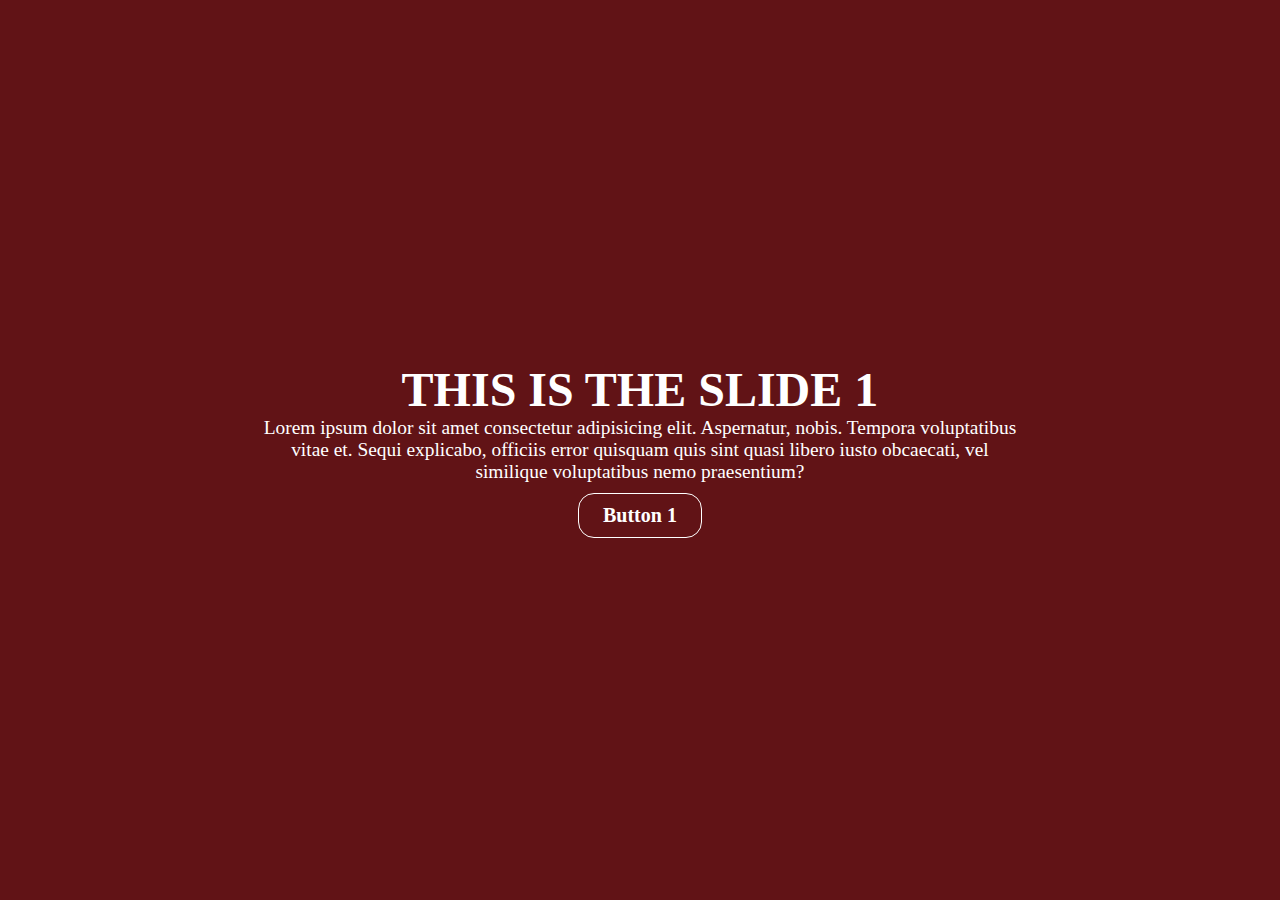
<file: slider/index.html>
<!DOCTYPE html><html lang="en"><head><meta charset="UTF-8"><meta http-equiv="X-UA-Compatible" content="IE=edge"><meta name="viewport" content="width=device-width, initial-scale=1.0"><link rel="stylesheet" href="https://cdnjs.cloudflare.com/ajax/libs/font-awesome/5.15.3/css/all.min.css" integrity="sha512-iBBXm8fW90+nuLcSKlbmrPcLa0OT92xO1BIsZ+ywDWZCvqsWgccV3gFoRBv0z+8dLJgyAHIhR35VZc2oM/gI1w==" crossorigin="anonymous"><link rel="stylesheet" href="./css/style.css"><title>Slider Vanilla JS</title></head><body><div class="slider"><div class="slides"><div class="slide"><div class="slide-data"> <h2> This is the slide 1</h2><p>Lorem ipsum dolor sit amet consectetur adipisicing elit. Aspernatur, nobis. Tempora voluptatibus vitae et. Sequi explicabo, officiis error quisquam quis sint quasi libero iusto obcaecati, vel similique voluptatibus nemo praesentium?  </p><button>Button 1</button></div></div><div class="slide"><div class="slide-data"> <h2> This is the slide 2</h2><p>Lorem ipsum dolor sit amet consectetur adipisicing elit. Aspernatur, nobis. Tempora voluptatibus vitae et. Sequi explicabo, officiis error quisquam quis sint quasi libero iusto obcaecati, vel similique voluptatibus nemo praesentium?  </p><button>Button 2</button></div></div><div class="slide"><div class="slide-data"> <h2> This is the slide 2</h2><p>Lorem ipsum dolor sit amet consectetur adipisicing elit. Aspernatur, nobis. Tempora voluptatibus vitae et. Sequi explicabo, officiis error quisquam quis sint quasi libero iusto obcaecati, vel similique voluptatibus nemo praesentium?  </p><button>Button 3</button></div></div></div><button class="arrows prev"><span><i class="fas fa-angle-left"></i></span></button><button class="arrows next"><span><i class="fas fa-angle-right"></i></span></button><div class="dots"><span> </span><span> </span><span> </span></div></div></body></html>
</file>
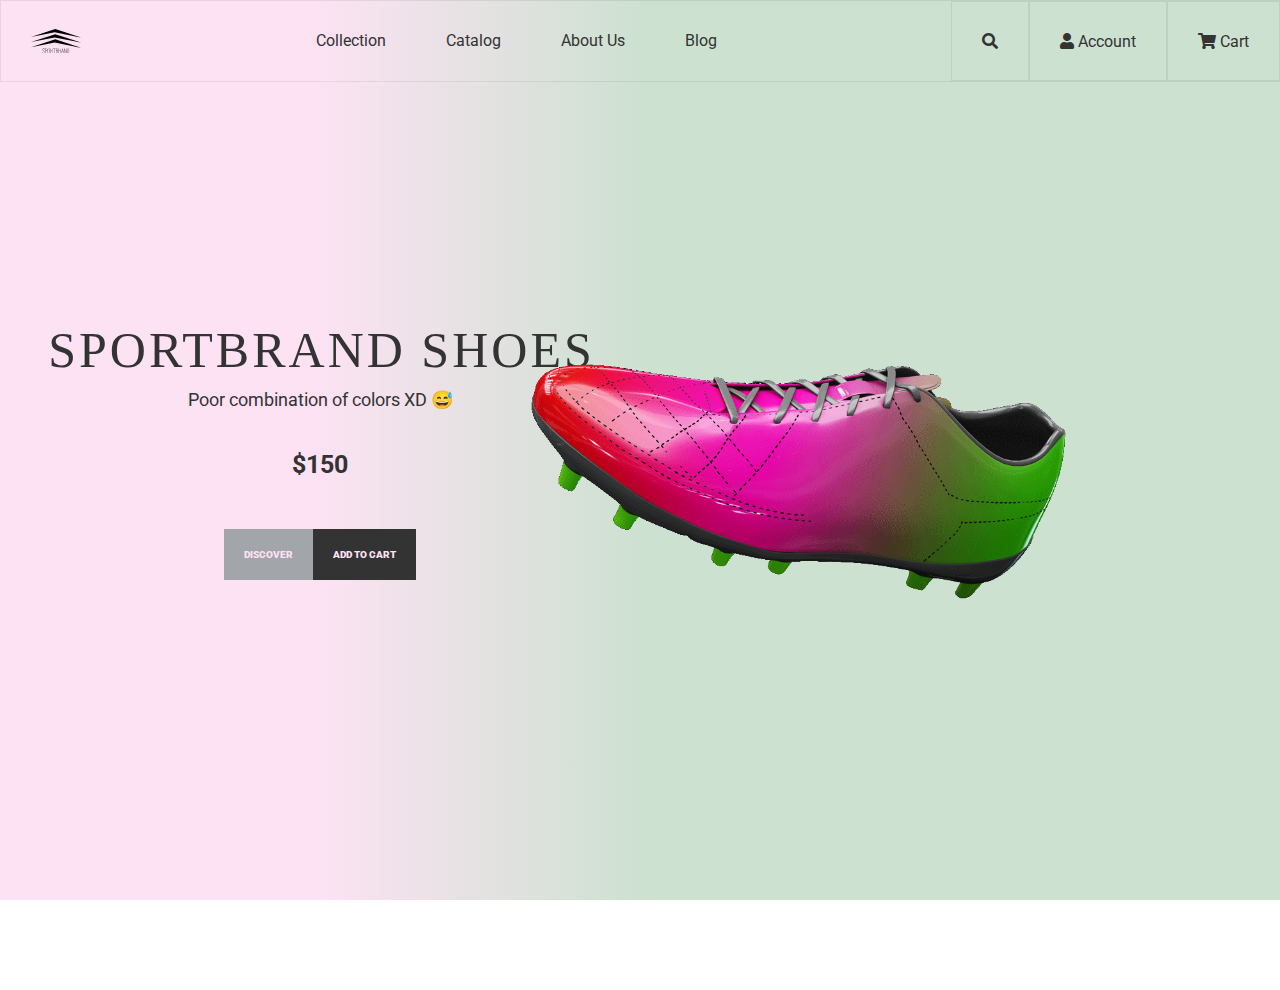
<file: zapatos/index.html>
<!DOCTYPE html>
<html lang="en">

<head>
    <meta charset="UTF-8">
    <meta name="viewport" content="width=device-width, initial-scale=1.0">
    <link rel="stylesheet" href="https://cdnjs.cloudflare.com/ajax/libs/font-awesome/5.15.1/css/all.min.css">
    <link rel="stylesheet" href="style.css">
    <title>SPORTBRAND</title>
</head>

<body>
    <header>
        <div class="menu-toggle">
            <i class="fas fa-bars"></i>
        </div>
        <div class="overlay">

        </div>
        <nav>
            <i class="fas fa-times"></i>
            <div class="logo">
                <svg xmlns="http://www.w3.org/2000/svg" viewBox="0 0 157.72 77.38">
                    <title>Untitled-2</title>
                    <path d="M157.72,26.55c-6.92-1.34-13.83-2.7-20.81-4L74.71,10.45,0,25,76.5,0Z" />
                    <path d="M157.72,42.81c-6.92-1.34-13.83-2.7-20.81-4L74.71,26.7,0,41.26l76.5-25Z" />
                    <path d="M157.72,59.06c-6.92-1.34-13.83-2.7-20.81-4L74.71,43,0,57.51l76.5-25Z" />
                    <path
                        d="M39.78,77.36a3.07,3.07,0,0,1-2.58-1.1,4.88,4.88,0,0,1-.86-3.17V72.73h0.74v0.36a5.5,5.5,0,0,0,.26,1.9A2.69,2.69,0,0,0,38,76a1.91,1.91,0,0,0,.87.47,4.14,4.14,0,0,0,.91.11,2.39,2.39,0,0,0,2-.9,4,4,0,0,0,.71-2.51,3.18,3.18,0,0,0-.3-1.45,3.4,3.4,0,0,0-.72-1,3.55,3.55,0,0,0-.87-0.6l-0.74-.34-0.41-.17q-0.36-.14-0.88-0.42a4.19,4.19,0,0,1-1-.77,4.55,4.55,0,0,1-.85-1.22,4,4,0,0,1-.36-1.79,5,5,0,0,1,.84-3,3.07,3.07,0,0,1,2.61-1.3,3.15,3.15,0,0,1,2.61,1.13,5,5,0,0,1,.86,3.17v0.38H42.48V65.48a4.38,4.38,0,0,0-.69-2.71,2.41,2.41,0,0,0-2-.82,2.28,2.28,0,0,0-2,1,4.22,4.22,0,0,0-.72,2.54,3.37,3.37,0,0,0,.29,1.46,3.5,3.5,0,0,0,.71,1,3.76,3.76,0,0,0,.87.65,8.74,8.74,0,0,0,.81.38l0.38,0.17q0.31,0.12.84,0.37a4.15,4.15,0,0,1,1,.72,4.3,4.3,0,0,1,.87,1.19,3.86,3.86,0,0,1,.37,1.78,4.7,4.7,0,0,1-.86,2.93A3.09,3.09,0,0,1,39.78,77.36Z" />
                    <path
                        d="M45.42,77.38H44.68V61.21h2.89a3.56,3.56,0,0,1,2.85,1.06,4.75,4.75,0,0,1,.91,3.17,4.75,4.75,0,0,1-.91,3.17,3.55,3.55,0,0,1-2.85,1.06H45.42v7.73Zm0-8.47h2.15a2.91,2.91,0,0,0,2.29-.82,4.16,4.16,0,0,0,.69-2.66,4.09,4.09,0,0,0-.69-2.68,2.89,2.89,0,0,0-2.29-.8H45.42v7Z" />
                    <path
                        d="M56.21,77.38A4.43,4.43,0,0,1,55,77.21a2.59,2.59,0,0,1-1.11-.65,3.45,3.45,0,0,1-.81-1.31,6.3,6.3,0,0,1-.31-2.17V65.48a5.16,5.16,0,0,1,.84-3.17,3.11,3.11,0,0,1,2.58-1.1,3.07,3.07,0,0,1,2.58,1.1,5,5,0,0,1,.86,3.17v7.61a6.3,6.3,0,0,1-.31,2.17,3.45,3.45,0,0,1-.81,1.31,2.59,2.59,0,0,1-1.11.65A4.52,4.52,0,0,1,56.21,77.38Zm0-15.43a2.31,2.31,0,0,0-2,.84,4.33,4.33,0,0,0-.69,2.69v7.61a4.38,4.38,0,0,0,.69,2.71,2.34,2.34,0,0,0,2,.84,2.46,2.46,0,0,0,2-.84,4.37,4.37,0,0,0,.67-2.71V65.48a4.32,4.32,0,0,0-.67-2.69A2.41,2.41,0,0,0,56.21,61.95Z" />
                    <path
                        d="M66.92,70A3.77,3.77,0,0,1,68,72.87v4.49H67.23V72.87a3.1,3.1,0,0,0-.79-2.27,3,3,0,0,0-2.22-.8H62.06v7.56H61.32V61.18h2.89a3.54,3.54,0,0,1,2.83,1,4.92,4.92,0,0,1,.9,3.25,4.93,4.93,0,0,1-.88,3.22,3,3,0,0,1-1,.74A2.9,2.9,0,0,1,66.92,70Zm-2.7-1a2.79,2.79,0,0,0,2.27-.82,4.25,4.25,0,0,0,.72-2.74,4.19,4.19,0,0,0-.69-2.71,2.86,2.86,0,0,0-2.29-.82H62.06V69h2.15Z" />
                    <path d="M78,61.95H74.09V77.36H73.35V61.95H69.5V61.18H78v0.77Z" />
                    <path
                        d="M83.87,69.29a2.64,2.64,0,0,1,.88.7,5,5,0,0,1,.84,3.17,5,5,0,0,1-.84,3.17A3.35,3.35,0,0,1,82,77.38H79.37V61.21H82a3.36,3.36,0,0,1,2.73,1.06,5,5,0,0,1,.84,3.17,5,5,0,0,1-.84,3.14,2.46,2.46,0,0,1-.41.41A3.54,3.54,0,0,1,83.87,69.29Zm-3.73-.38H82a2.55,2.55,0,0,0,2.13-.82,4.21,4.21,0,0,0,.67-2.66,4.32,4.32,0,0,0-.65-2.68,2.6,2.6,0,0,0-2.15-.8H80.14v7ZM82,76.64a2.6,2.6,0,0,0,2.15-.8,4.32,4.32,0,0,0,.65-2.68,4.26,4.26,0,0,0-.67-2.69A2.56,2.56,0,0,0,82,69.65H80.14v7H82Z" />
                    <path
                        d="M92.86,70a3.77,3.77,0,0,1,1.08,2.86v4.49H93.17V72.87a3.1,3.1,0,0,0-.79-2.27,3,3,0,0,0-2.22-.8H88v7.56H87.26V61.18h2.89a3.54,3.54,0,0,1,2.83,1,4.92,4.92,0,0,1,.9,3.25A4.93,4.93,0,0,1,93,68.69a3,3,0,0,1-1,.74A2.9,2.9,0,0,1,92.86,70Zm-2.7-1a2.79,2.79,0,0,0,2.27-.82,4.25,4.25,0,0,0,.72-2.74,4.19,4.19,0,0,0-.69-2.71,2.86,2.86,0,0,0-2.29-.82H88V69h2.15Z" />
                    <path
                        d="M96.32,77.38H95.56l1.27-5.62V71.69l2.44-10.49h0.6l3.68,16.18h-0.77l-1.1-4.94H97.42Zm3.23-14.14-1.94,8.45h3.9Z" />
                    <path d="M105.67,77.38H104.9V61.21h0.65l5.55,13.85V61.21h0.77V77.38h-0.62l-5.57-13.85V77.38Z" />
                    <path
                        d="M116.33,77.38h-2.75V61.21h2.75a3.44,3.44,0,0,1,2.85,1.15,4.93,4.93,0,0,1,.88,3.22V73a4.93,4.93,0,0,1-.88,3.22A3.44,3.44,0,0,1,116.33,77.38Zm-2-.74h2a2.73,2.73,0,0,0,2.26-.88A4.36,4.36,0,0,0,119.3,73V65.57a4.36,4.36,0,0,0-.71-2.75,2.73,2.73,0,0,0-2.26-.88h-2V76.64Z" />
                </svg>
            </div>
            <div class="nav-middle">
                <ul>
                    <li>
                        <a href="">Collection</a>
                    </li>
                    <li>
                        <a href="">Catalog</a>
                    </li>
                    <li>
                        <a href="">About Us</a>
                    </li>
                    <li>
                        <a href="">Blog</a>
                    </li>
                </ul>
            </div>
            <div class="nav-right">
                <ul>
                    <li>
                        <a href="">
                            <i class="fas fa-search"></i>
                        </a>
                    </li>
                    <li>
                        <a href="">
                            <i class="fas fa-user"></i> Account
                        </a>
                    </li>
                    <li>
                        <a href="">
                            <i class="fas fa-shopping-cart"></i> Cart
                        </a>
                    </li>
                </ul>
            </div>
        </nav>
        <div class="main">
            <div class="tone-1">
                <div class="product-info">
                    <h1>SPORTBRAND SHOES</h1>
                    <p>Poor combination of colors XD &#128517</p>
                    <h2>$150</h2>
                    <div class="info-btns">
                        <a href="" class="btn discover-btn">DISCOVER</a>
                        <a href="" class="btn cart-btn">ADD TO CART</a>
                    </div>
                </div>
            </div>
            <div class="tone-2">
                <img src="IMG/shoes.png" alt="shoes">
            </div>
        </div>
    </header>
</body>
<script src="https://code.jquery.com/jquery-3.5.1.min.js"
    integrity="sha256-9/aliU8dGd2tb6OSsuzixeV4y/faTqgFtohetphbbj0=" crossorigin="anonymous"></script>
    <script src="main.js"></script>

</html>
</file>
<file: portafolio-cv/style.css>
/*Custom Propertys*/
@import url("https://fonts.googleapis.com/css2?family=Raleway:wght@400;700&display=swap");
:root {
  --first-color: #ffde21;
  --first-alpha-color: rgba(255, 222, 33, 0.75);
  --second-color: #14192d;
  --second-alpha-color: rgba(20, 25, 45, 0.75);
  --third-color: #501464;
  --third-alpha-color: rgba(100, 88, 20, 0.75);
  --white-color: #fff;
  --gray-light-color: #f3f3f3;
  --gray-color: #ccc;
  --gray-dark-color: #666;
  --black-color: #000;
  --link-color: #509ee3;
  --title-color: #333333;
  --text-color: #222;
  --white-alpha-color: rgba(255, 255, 255, 0.5);
  --black-alpha-color: rgba(0, 0, 0, 0.5);
  --font: "Raleway", "sans-serif";
  --max-width: 1200px;
  --header-height: 4rem;
}
/* ********** Reset ********** */
html {
  box-sizing: border-box;
  font-family: var(--font);
  font-size: 16px;
  scroll-behavior: smooth;
}

*,
*::after,
*::before {
  box-sizing: inherit;
}

body {
  margin: 0;
  overflow-x: hidden;
  color: var(--text-color);
}

a {
  color: var(--link-color);
  transition: all 0.5s ease-out;
}

a:hover {
  opacity: 0.75;
}

h1 {
  margin: 0;
  font-size: 2rem;
}

h2 {
  margin: 0;
  font-size: 1.5rem;
}

h3 {
  margin: 0;
  font-size: 1.25rem;
}

h4 {
  margin: 0;
  font-size: 1rem;
}

h5 {
  margin: 0;
  font-size: 0.85rem;
}

h6 {
  margin: 0;
  font-size: 0.7rem;
}

img {
  max-width: 100%;
  height: auto;
}

p {
  line-height: 1.6;
}

/* ********** Components ********** */

/* ********** Carousel ********** */
@keyframes carousel-slide {
  0% {
    transform: translateX(0%);
  }

  25% {
    transform: translateX(-25%);
  }

  50% {
    transform: translateX(-50%);
  }

  75% {
    transform: translateX(-75%);
  }
}

.carousel {
  margin: 2rem auto;
  padding: 2rem 0;
  max-width: 800px;
  text-align: center;
  overflow-x: hidden;
  background-color: var(--carousel-bg-color);
}

.carousel .slides {
  padding-left: 0;
  /* 100% por cada slide */
  width: 400%;
  display: flex;
  list-style: none;
  transition: transform 0.5s ease-in-out;
  animation: carousel-slide 12s ease-in-out 3s;
}

.carousel input {
  display: none;
}

.carousel label {
  border: medium solid var(--gray-dark-color);
  border-radius: 50%;
  margin: 0 0.25rem;
  display: inline-block;
  width: 0.75rem;
  height: 0.75rem;
  cursor: pointer;
}

#slide-1:checked ~ .slides {
  transform: translateX(0%);
}

#slide-2:checked ~ .slides {
  transform: translateX(-25%);
}

#slide-3:checked ~ .slides {
  transform: translateX(-50%);
}

#slide-4:checked ~ .slides {
  transform: translateX(-75%);
}

#slide-1:checked ~ .slides-nav label#dot-1,
#slide-2:checked ~ .slides-nav label#dot-2,
#slide-3:checked ~ .slides-nav label#dot-3,
#slide-4:checked ~ .slides-nav label#dot-4 {
  background-color: var(--gray-dark-color);
}

/* ********** Contact Form ********** */

.contact-form {
  margin: 2rem auto;
  padding: 1rem;
  max-width: 800px;
}

.contact-form > * {
  padding: 0.5rem;
  margin: 1rem auto;
  display: block;
  width: 100%;
}

.contact-form input,
.contact-form textarea {
  font-size: 0.85rem;
  font-family: var(--font);
}

.contact-form input {
  border: 0;
  padding-left: 0;
  border-bottom: thin solid var(--gray-dark-color);
}

.contact-form textarea {
  border: thin solid var(--gray-dark-color);
  resize: none;
}

.contact-form input[type="submit"] {
  margin-top: 0;
  cursor: pointer;
  transition: all 0.5s ease-out;
}

.contact-form input[type="submit"]:hover {
  opacity: 0.75;
}

.contact-form *::placeholder {
  color: var(--gray-dark-color);
}

.contact-form-response {
  padding: 1rem;
  width: 400px;
  text-align: center;
  background-color: var(--white-color);
}
.contact-form-response svg {
  margin-top: 2rem;
  width: 4rem;
  height: 4rem;
  fill: var(--first-color);
}

.modal#gracias:target {
  opacity: 1;
  pointer-events: auto;
}

@media screen and (min-width: 1024px) {
  .contact-form {
    display: grid;
    grid-template-columns: repeat(2, 1fr);
    column-gap: 1rem;
  }

  .contact-form input,
  .contact-form textarea {
    font-size: 1rem;
  }

  .contact-form textarea,
  .contact-form-loader {
    grid-column: span 2;
  }

  .contact-form input[type="submit"] {
    margin-left: 0;
  }
}

/* ********** HeroImage ********** */
.hero-image {
  background-image: var(--hero-image);
  background-repeat: no-repeat;
  background-size: cover;
  background-position: center;
  background-attachment: var(--hero-attachment);
}

.hero-image-opacity {
  width: 100%;
  min-height: 100vh;
  display: flex;
  justify-content: center;
  align-items: center;
  text-align: center;
  background-color: var(--hero-opacity-color);
}

.hero-image-title {
  font-size: 7.5vw;
  color: var(--hero-text-color);
}

/* ********** Menu ********** */
.menu-btn {
  outline: thin solid var(--first-color);
  border: 0;
  cursor: pointer;
  background-color: var(--second-color);
}

.menu-btn svg {
  fill: var(--first-color);
}

.menu {
  position: fixed;
  left: 0;
  bottom: var(--header-height);
  width: 100%;
  display: flex;
  flex-direction: column;
  background-color: var(--second-color);
  opacity: 0;
  pointer-events: none;
  transition: opacity 0.5s ease;
}

.menu.is-active {
  opacity: 1;
  pointer-events: auto;
}

.menu a {
  padding: 1rem;
  font-size: 1.5rem;
  font-weight: bold;
  text-align: center;
  text-decoration: none;
  color: var(--first-color);
}

.menu a:hover {
  color: var(--white-color);
  background-color: var(--first-color);
}

@media screen and (min-width: 1024px) {
  .menu-btn {
    display: none;
  }

  .menu {
    position: static;
    width: auto;
    flex-direction: row;
    opacity: 1;
    pointer-events: auto;
  }

  .menu a {
    padding: 0 1rem;
  }

  .menu a:last-child {
    padding-right: 0;
  }

  .menu a:hover {
    background-color: transparent;
  }
}

/* ********** Modal ********** */
.modal {
  position: fixed;
  z-index: 999;
  top: 0;
  right: 0;
  bottom: 0;
  left: 0;
  display: flex;
  justify-content: center;
  align-items: center;
  background-color: var(--black-alpha-color);
  opacity: 0;
  pointer-events: none;
  transition: all 1s;
}

.modal-content {
  position: relative;
}

.modal-close {
  position: absolute;
  top: 1rem;
  right: 1rem;
}

.modal-close svg {
  width: 3rem;
  height: 3rem;
  fill: var(--first-color);
}

.modal[id|="trabajo"]:target {
  opacity: 1;
  pointer-events: auto;
}

/* ********** ProgressBar ********** */

progress {
  width: 100%;
  height: 1rem;
  background-color: var(--gray-color);
}

progress::-webkit-progress-bar {
  background-color: var(--gray-color);
}

progress::-webkit-progress-value {
  background-color: var(--gray-dark-color);
}

progress::-moz-progress-bar {
  background-color: var(--gray-dark-color);
}

.progress {
  margin: 1rem auto;
}

.progress > p {
  margin: 0;
  display: flex;
  justify-content: space-between;
  font-size: 0.85rem;
}

/* ********** Utilities ********** */
.avatar {
  border-radius: 50%;
  width: 150px;
  height: 150px;
}

.bg-gray-light {
  background-color: var(--gray-light-color);
}

.box-shadow-1 {
  box-shadow: 0.25rem 0.25rem 1rem rgba(0, 0, 0, 0.25);
}

.btn {
  border-radius: 0.5rem;
  padding: 1rem;
  display: inline-block;
  width: 200px;
  font-weight: bold;
  text-align: center;
  text-decoration: none;
  color: var(--white-color);
  background-color: var(--first-color);
}

.container {
  margin-left: auto;
  margin-right: auto;
  max-width: var(--max-width);
}
.gray-scale {
  filter: grayscale(1);
}

.none {
  display: none;
}

.section {
  padding: 2rem 1rem;
}

.section-title {
  border-top: thin solid var(--first-color);
  border-bottom: thin solid var(--first-color);
  margin: 2rem auto;
  padding: 0.5rem 1rem;
  width: 250px;
  text-align: center;
  color: var(--title-color);
}

.text-first-color {
  color: var(--first-color);
}

.text-center {
  text-align: center;
}

.text-left {
  text-align: left;
}

.text-right {
  text-align: right;
}

@media screen and (min-width: 1024px) {
  .full-lg-screen {
    width: 100%;
    min-height: 100vh;
  }

  .text-lg-center {
    text-align: center;
  }

  .text-lg-left {
    text-align: left;
  }

  .text-lg-right {
    text-align: right;
  }
}

/* ********** Site Styles ********** */
.about > article {
  margin-bottom: 2rem;
}

.contact-card {
  margin: 1rem auto;
  padding: 1rem;
  width: 100%;
  height: 144px;
  display: flex;
  flex-direction: column;
  justify-content: space-around;
  align-items: center;
}

.contact-card > svg {
  width: 2rem;
  height: 2rem;
  fill: var(--first-color);
}

.contact-card > small {
  margin-top: -1rem;
}

.footer {
  margin-bottom: var(--header-height);
  padding: 0.5rem;
  text-align: center;
  color: var(--white-color);
  background-color: var(--third-color);
}

.header {
  position: fixed;
  left: 0;
  bottom: 0;
  z-index: 999;
  padding: 1rem;
  width: 100%;
  height: var(--header-height);
  background-color: var(--second-color);
}

.header > .container {
  display: flex;
  justify-content: space-between;
  align-items: center;
}

.logo a {
  color: var(--first-color);
  font-weight: bold;
  font-size: 2rem;
  text-decoration: none;
}

.portfolio-card {
  position: relative;
  width: 100%;
  margin: 0 auto;
  display: block;
}

.portfolio-card img {
  width: 100%;
  height: 100%;
  object-fit: cover;
}

.portfolio-card-info {
  position: absolute;
  top: 0;
  left: 0;
  width: 100%;
  height: 100%;
  padding: 1rem;
  background-color: var(--first-alpha-color);
  color: var(--white-color);
  opacity: 0;
  pointer-events: none;
  transition: all 0.5s ease-in-out;
}

.portfolio-card:hover .portfolio-card-info {
  opacity: 1;
  pointer-events: auto;
}

.portfolio-card-info > div {
  padding: 1rem;
  border: thin solid var(--white-color);
  width: 100%;
  height: 100%;
}

.portfolio-modal {
  padding: 1rem;
  max-width: 400px;
  display: flex;
  flex-direction: column;
  background-color: var(--white-color);
}

.portfolio-modal h3 {
  border-bottom: medium solid var(--first-color);
  margin: 1rem auto;
  padding: 0.5rem 0;
  color: var(--title-color);
}

.portfolio-details {
  display: grid;
  grid-template-columns: 40% 60%;
  grid-auto-rows: 2rem;
}

.portfolio-details b {
  color: var(--first-color);
}

.service-card {
  margin: 1rem auto;
  padding: 1rem;
  text-align: center;
}

.service-card h3 {
  color: var(--title-color);
}

.service-card svg {
  margin-bottom: 1.25rem;
  fill: var(--first-color);
}

.social-media a {
  padding: 0 0.4rem;
  text-decoration: none;
}

.social-media svg {
  width: 1.5rem;
  height: 1.5rem;
}

@media screen and (min-width: 768px) {
  .contact-cards {
    display: grid;
    grid-template-columns: repeat(2, 48%);
    justify-content: space-between;
  }

  .portfolio > .container {
    display: grid;
    grid-template-columns: repeat(2, 50%);
  }

  .portfolio .section-title {
    grid-column: span 2;
  }

  .portfolio-modal {
    max-width: 800px;
    flex-direction: row;
  }

  .portfolio-info {
    margin-left: 1rem;
    align-self: center;
  }

  .services > .container {
    display: grid;
    grid-template-columns: repeat(2, 45%);
    justify-content: space-between;
    align-content: center;
  }

  .services .section-title {
    grid-column: span 2;
  }
}

@media screen and (min-width: 1024px) {
  .about {
    display: grid;
    grid-template-columns: repeat(3, 30%);
    justify-content: space-between;
    align-content: center;
  }

  .contact-cards {
    grid-template-columns: repeat(4, 24%);
  }

  .footer {
    margin-bottom: 0;
  }

  .header {
    position: sticky;
    top: 0;
    padding: 0.5rem;
    height: calc(var(--header-height) - 0.5rem);
  }

  .portfolio > .container {
    grid-template-columns: repeat(3, 1fr);
  }

  .portfolio .section-title {
    grid-column: span 3;
  }

  .services > .container {
    grid-template-columns: repeat(3, 30%);
  }

  .services .section-title {
    grid-column: span 3;
  }
}
</file>
<file: slider/css/style.css>
*,
::after,
::before {
  margin: 0;
  padding: 0;
  -webkit-box-sizing: border-box;
          box-sizing: border-box;
}

.slider {
  position: relative;
  width: 100%;
  height: 100vh;
  overflow: hidden;
}

.slider .arrows {
  position: absolute;
  top: 50%;
  -webkit-transform: translateY(-50%);
          transform: translateY(-50%);
  background: none;
  outline: none;
  border: none;
  font-size: 3.75rem;
  color: #fff;
  -webkit-transition: all 0.3s ease-in-out;
  transition: all 0.3s ease-in-out;
}

.slider .arrows:hover {
  text-shadow: 0px 0px 10px #000, 0px 0px 10px #000;
}

.slider .prev {
  left: 3%;
}

.slider .next {
  right: 3%;
}

.slides {
  position: absolute;
  width: 300%;
  height: 100%;
  top: 0;
  left: 0;
  -webkit-transition: all 2s ease-in-out;
  transition: all 2s ease-in-out;
}

.slide {
  width: 33.33%;
  height: 100%;
  position: relative;
  float: left;
  background-size: cover;
  background-position: center center;
  background-repeat: no-repeat;
}

.slide::before {
  content: "";
  position: absolute;
  top: 0;
  left: 0;
  width: 100%;
  height: 100%;
  background-color: rgba(0, 0, 0, 0.5);
}

.slide:nth-child(1) {
  background-image: url("../images/image-01.jpg");
}

.slide:nth-child(2) {
  background-image: url("../images/image-02.jpg");
}

.slide:nth-child(3) {
  background-image: url("../images/image-03.jpg");
}

.slide-data {
  position: absolute;
  top: 50%;
  -webkit-transform: translateY(-50%);
          transform: translateY(-50%);
  width: 100%;
  text-align: center;
  color: #fff;
  padding: 0 20%;
}

.slide-data h2 {
  font-family: "Anton", serif;
  text-transform: uppercase;
  font-weight: bolder;
  font-size: 3rem;
}

.slide-data p {
  font-family: "Cabin", serif;
  font-size: 1.2125rem;
  margin-bottom: 0.625rem;
}

.slide-data button {
  font-family: "Roboto", serif;
  background: none;
  outline: none;
  border: 1px solid #fff;
  color: #fff;
  font-weight: bolder;
  padding: 0.625rem 1.5rem;
  border-radius: 1rem;
  font-size: 1.25rem;
  -webkit-transition: all 0.3s ease-in-out;
  transition: all 0.3s ease-in-out;
}

.slide-data button:hover {
  color: #000;
  background-color: #fff;
}

.dots {
  position: absolute;
  bottom: 1%;
  width: 100%;
  text-align: center;
}

.dots span {
  width: 3.75rem;
  height: 3.75rem;
  border-radius: 50%;
  color: #fff;
}
/*# sourceMappingURL=style.css.map */
</file>
<file: zapatos/style.css>
@import url("https://fonts.googleapis.com/css2?family=Roboto:wght@300;500;700&display=swap");
:root {
  --first-color: #fce2f3;
  --second-color: #cde1d1;
  --gray-dark-color: #65676c;
  --gray-ligth-color: #a2a5a9;
  --charcoal-color: #333;
  --border-color: rgba(0, 0, 0, 0.075);
}

* {
  margin: 0;
  padding: 0;
  -webkit-box-sizing: border-box;
          box-sizing: border-box;
}

html {
  font-family: "Roboto", sans-serif;
  font-size: 10px;
  color: var(--charcoal-color);
  overflow: hidden;
}

header {
  width: 100%;
  height: 110vh;
  position: relative;
}

a {
  text-decoration: none;
  color: var(--charcoal-color);
}

.menu-toggle {
  width: 5rem;
  height: 5rem;
  position: absolute;
  top: 1rem;
  left: 1rem;
  -webkit-box-align: center;
      -ms-flex-align: center;
          align-items: center;
  -webkit-box-pack: center;
      -ms-flex-pack: center;
          justify-content: center;
  cursor: pointer;
  outline: none;
  display: none;
  z-index: 99;
}

.menu-toggle i,
.fa-times {
  font-size: 3.5rem;
}

.fa-times {
  display: none;
}

nav {
  position: relative;
  display: -webkit-box;
  display: -ms-flexbox;
  display: flex;
  -webkit-box-pack: justify;
      -ms-flex-pack: justify;
          justify-content: space-between;
  -webkit-box-align: center;
      -ms-flex-align: center;
          align-items: center;
  border: thin solid var(--border-color);
  z-index: 100;
}

.logo {
  width: 5rem;
  -webkit-box-sizing: content-box;
          box-sizing: content-box;
  padding-left: 3rem;
}

.logo svg {
  display: block;
  width: 100%;
}

nav ul {
  height: 8rem;
  list-style: none;
  display: -webkit-box;
  display: -ms-flexbox;
  display: flex;
  font-size: 1.6rem;
}

nav ul li {
  padding: 0 3rem;
  line-height: 8rem;
  -webkit-transition: background-color 500ms ease-in-out;
  transition: background-color 500ms ease-in-out;
}

nav ul li:hover {
  background-color: var(--border-color);
}

.nav-right i {
  margin-right: 1rem;
}

.nav-right i:first-child {
  margin-right: 0;
}

.nav-right ul li {
  border: thin solid var(--border-color);
}

.nav-right ul li:nth-child(1) {
  border-left: thin solid var(--border-color);
}

.nav-right ul li:last-child {
  border-right: none;
}

.main {
  position: absolute;
  display: -webkit-box;
  display: -ms-flexbox;
  display: flex;
  top: 0;
  left: 0;
  right: 0;
  bottom: 0;
}

.tone-1 {
  background: -webkit-gradient(linear, right top, left top, from(#cde1d1), color-stop(50%, #fce2f3));
  background: linear-gradient(270deg, #cde1d1 0%, #fce2f3 50%);
  height: 100vh;
  -webkit-box-flex: 1;
      -ms-flex: 1;
          flex: 1;
}

.tone-2 {
  background-color: var(--second-color);
  height: 100vh;
  -webkit-box-flex: 1;
      -ms-flex: 1;
          flex: 1;
  position: relative;
}

.tone-2 img {
  width: 100%;
  position: absolute;
  top: 50%;
  left: -15rem;
  -webkit-transform: translateY(-50%);
          transform: translateY(-50%);
}

.product-info {
  display: -webkit-box;
  display: -ms-flexbox;
  display: flex;
  width: 90%;
  height: 100%;
  margin: 0 auto;
  -webkit-box-orient: vertical;
  -webkit-box-direction: normal;
      -ms-flex-direction: column;
          flex-direction: column;
  -webkit-box-align: center;
      -ms-flex-align: center;
          align-items: center;
  -webkit-box-pack: center;
      -ms-flex-pack: center;
          justify-content: center;
}

.product-info h1 {
  font-size: 5rem;
  font-family: fantasy;
  letter-spacing: 3px;
  margin-right: -3px;
  font-weight: 100;
  margin-bottom: 1rem;
  text-align: center;
}

.product-info p {
  font-size: 1.8rem;
  margin-bottom: 4rem;
}

.product-info h2 {
  font-size: 2.5rem;
  margin-bottom: 5rem;
}

.btn {
  display: -webkit-box;
  display: -ms-flexbox;
  display: flex;
  padding: 2rem;
  color: var(--first-color);
  font-size: 1rem;
  font-weight: 900;
  -webkit-transition: all 0.5s ease-in-out;
  transition: all 0.5s ease-in-out;
}

.info-btns {
  display: -webkit-box;
  display: -ms-flexbox;
  display: flex;
}

.discover-btn {
  background-color: var(--gray-ligth-color);
}

.cart-btn {
  background-color: var(--charcoal-color);
}

.discover-btn:hover,
.cart-btn:hover {
  -webkit-box-shadow: 3rem 1rem 2rem rgba(0, 0, 0, 0.3);
          box-shadow: 3rem 1rem 2rem rgba(0, 0, 0, 0.3);
  -webkit-transform: translateY(-1rem);
          transform: translateY(-1rem);
  color: var(--second-color);
}

@media screen and (max-width: 1200px) {
  .tone-2 img {
    left: -8rem;
  }
  .product-info h1 {
    font-size: 3.5rem;
    margin-bottom: 2rem;
  }
  .product-info p {
    font-size: 1.5rem;
    margin-bottom: 2rem;
  }
  .product-info h2 {
    font-size: 2rem;
    margin-bottom: 2rem;
  }
  .btn {
    padding: 1.5rem;
    font-size: 1rem;
  }
}

@media screen and (max-width: 900px) {
  .logo {
    padding-left: 1.5rem;
  }
  nav ul {
    height: 5rem;
    font-size: 1.4rem;
  }
  nav ul li {
    padding: 0 1.5rem;
    line-height: 5rem;
  }
  .tone-2 img {
    left: -5rem;
  }
}

@media screen and (max-width: 600px) {
  .tone-2 img {
    left: -2.5rem;
  }
  .product-info p {
    padding: 1.2rem;
  }
  .btn {
    padding: 1rem;
  }
  nav {
    display: -webkit-box;
    display: -ms-flexbox;
    display: flex;
    border-bottom: none;
    -webkit-box-orient: vertical;
    -webkit-box-direction: normal;
        -ms-flex-direction: column;
            flex-direction: column;
    width: 25rem;
    height: 100vh;
    background-color: var(--first-color);
    -webkit-box-pack: space-evenly;
        -ms-flex-pack: space-evenly;
            justify-content: space-evenly;
    -webkit-transform: translateX(-25rem);
            transform: translateX(-25rem);
    -webkit-transition: all 0.5s ease-in-out;
    transition: all 0.5s ease-in-out;
  }
  nav ul {
    display: -webkit-box;
    display: -ms-flexbox;
    display: flex;
    -webkit-box-orient: vertical;
    -webkit-box-direction: normal;
        -ms-flex-direction: column;
            flex-direction: column;
    width: 25rem;
    font-size: 1.5rem;
    -webkit-box-pack: space-evenly;
        -ms-flex-pack: space-evenly;
            justify-content: space-evenly;
    text-align: center;
  }
  nav ul li {
    padding: 0;
  }
  .logo {
    width: 20rem;
    padding: 0;
  }
  .logo svg {
    fill: var(--charcoal-color);
  }
  .menu-toggle {
    display: -webkit-box;
    display: -ms-flexbox;
    display: flex;
  }
  .fa-times {
    display: block;
    position: absolute;
    top: 2rem;
    right: 2rem;
  }
  .active {
    -webkit-transform: translateX(0);
            transform: translateX(0);
  }
  .overlay {
    position: absolute;
    width: 0;
    height: 100vh;
    background-color: rgba(153, 58, 58, 0.75);
    z-index: 98;
    opacity: 0;
    -webkit-transition: all 0.5s ease-in-out;
    transition: all 0.5s ease-in-out;
  }
  .overlay .menu-open {
    width: 100%;
    opacity: 1;
  }
}
/*# sourceMappingURL=style.css.map */
</file>
